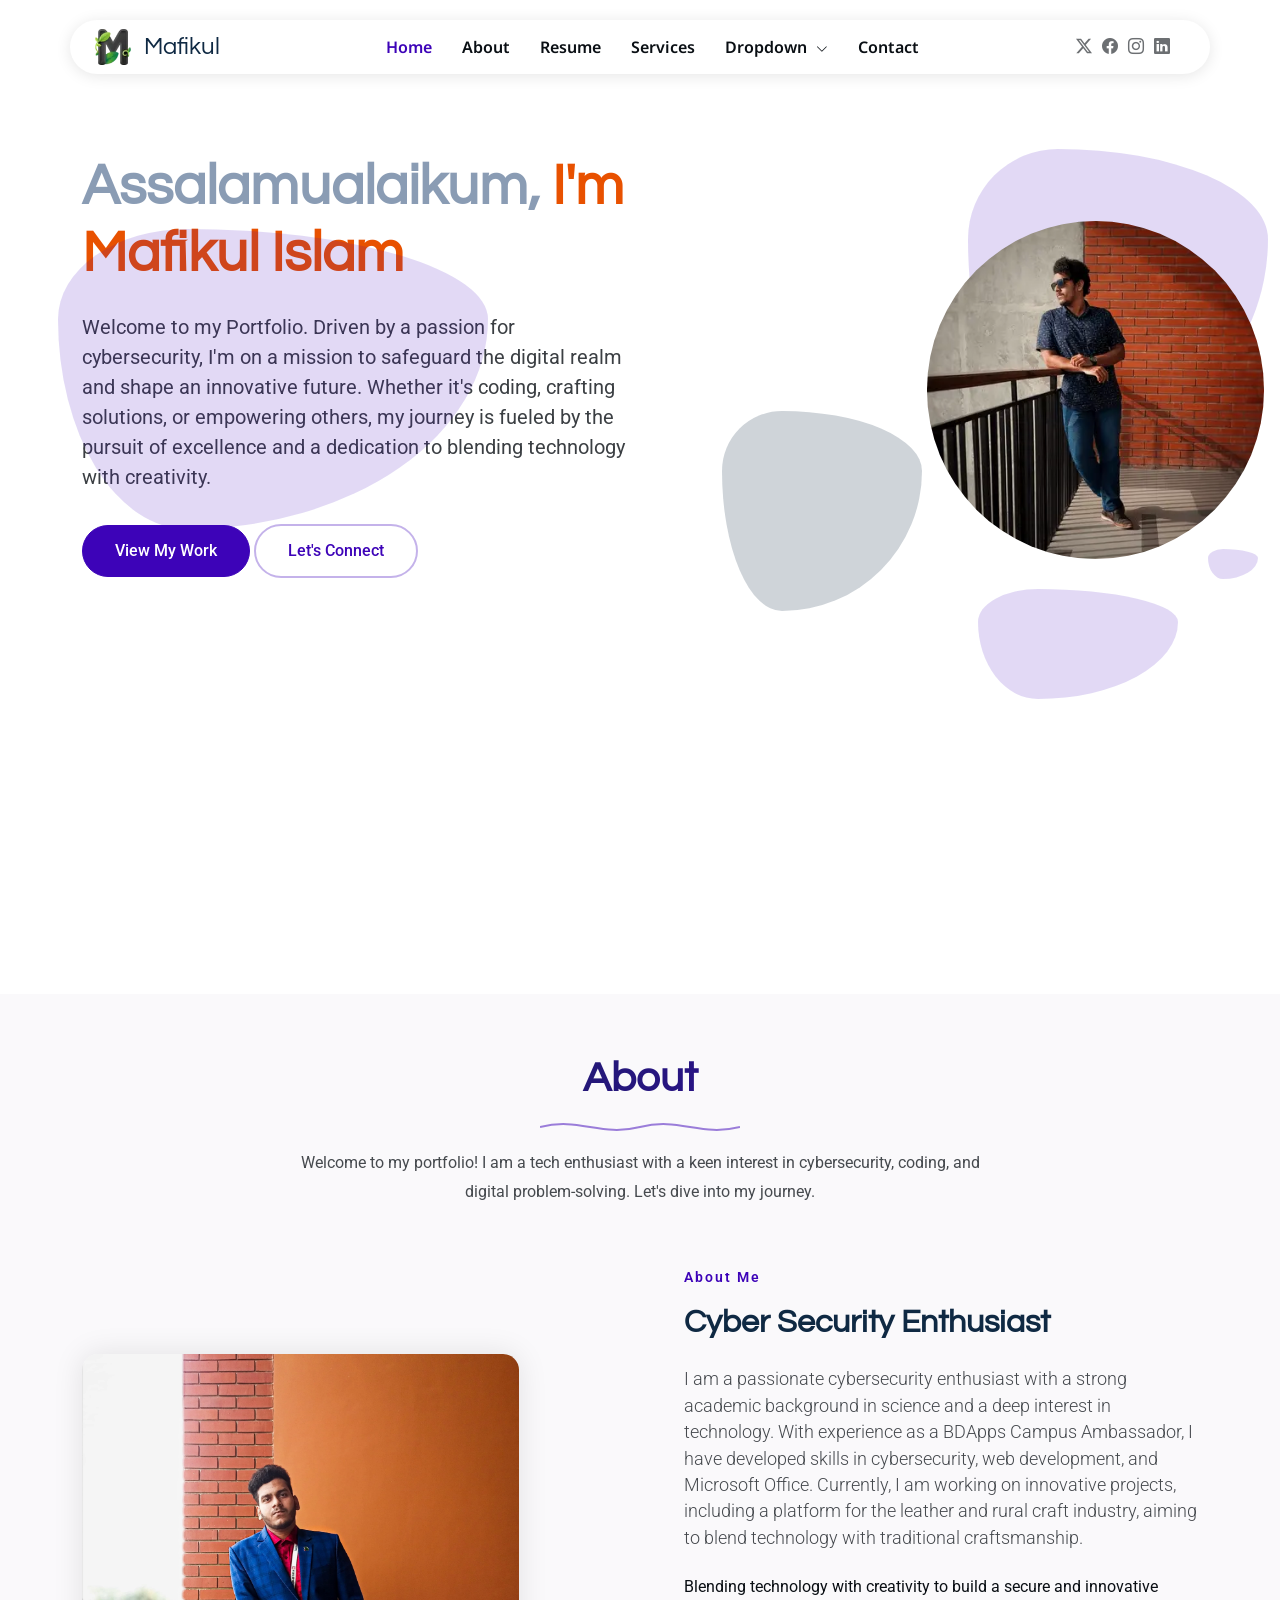
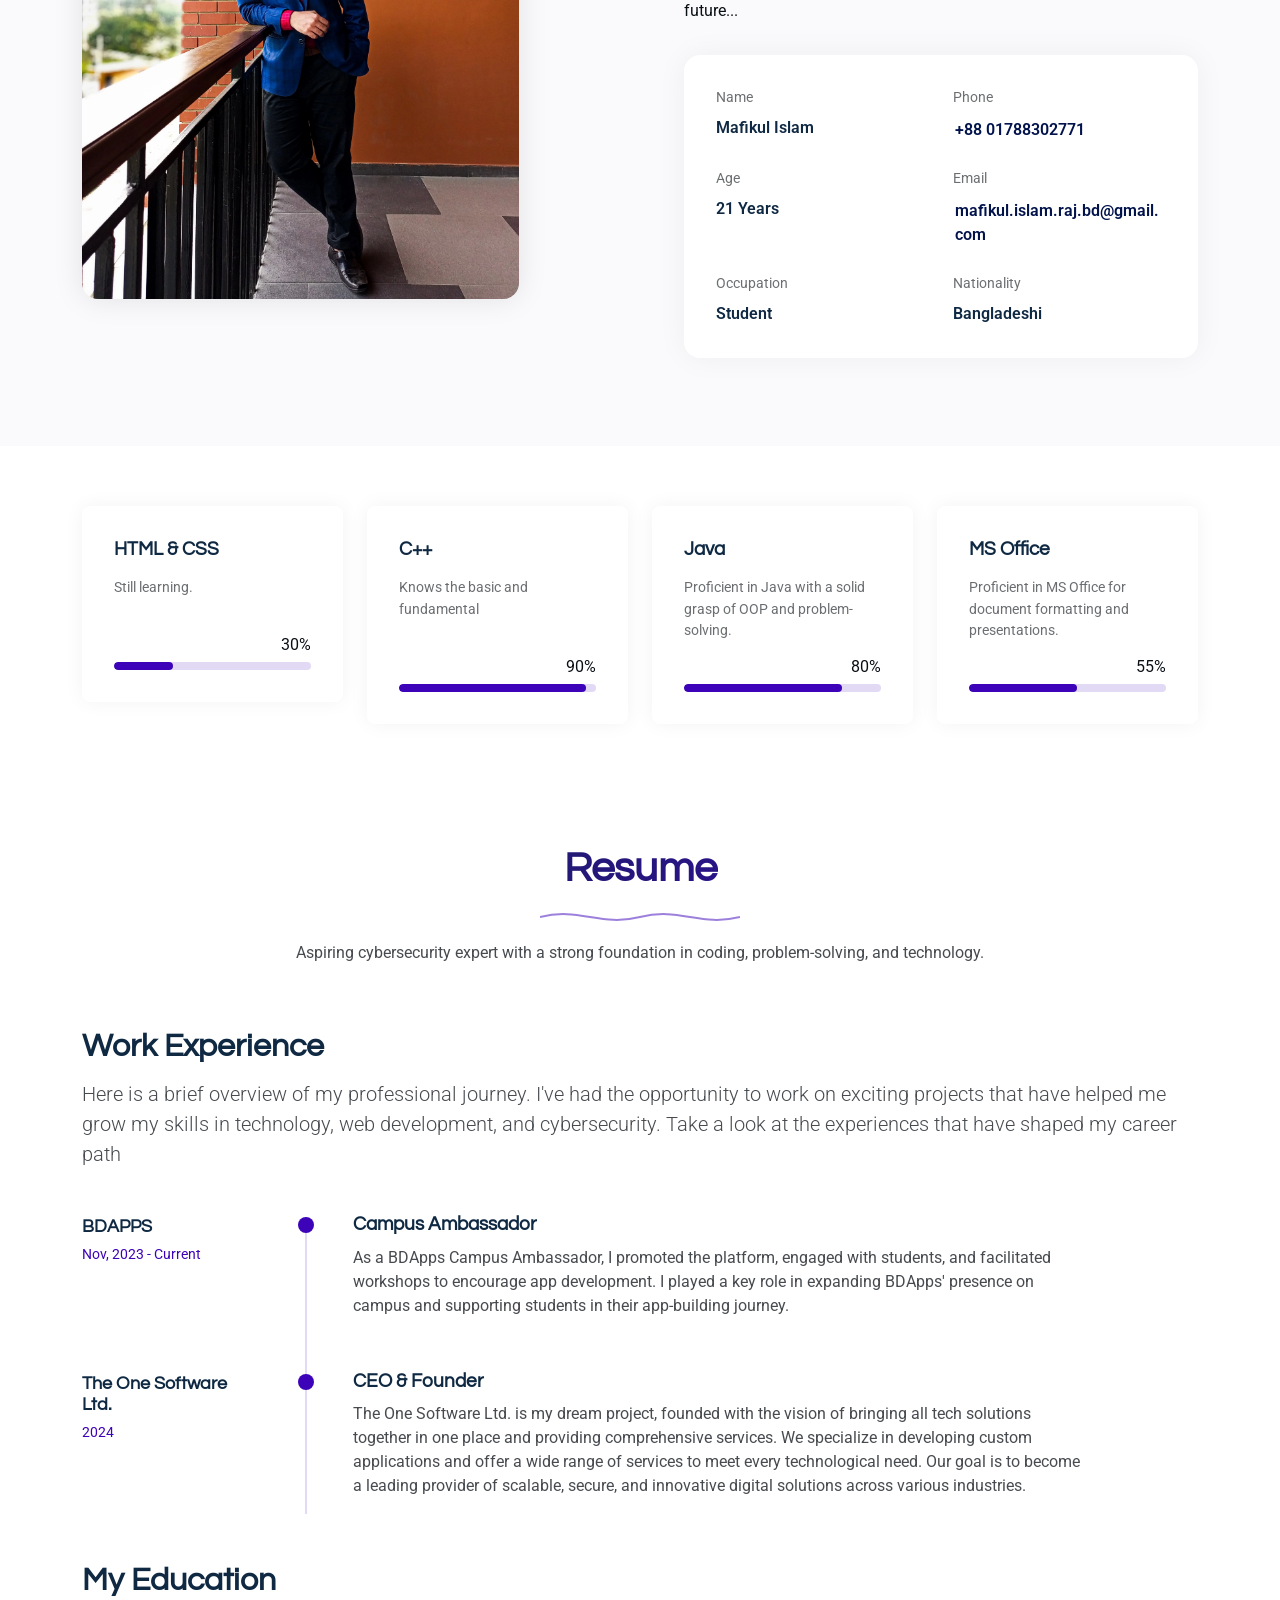
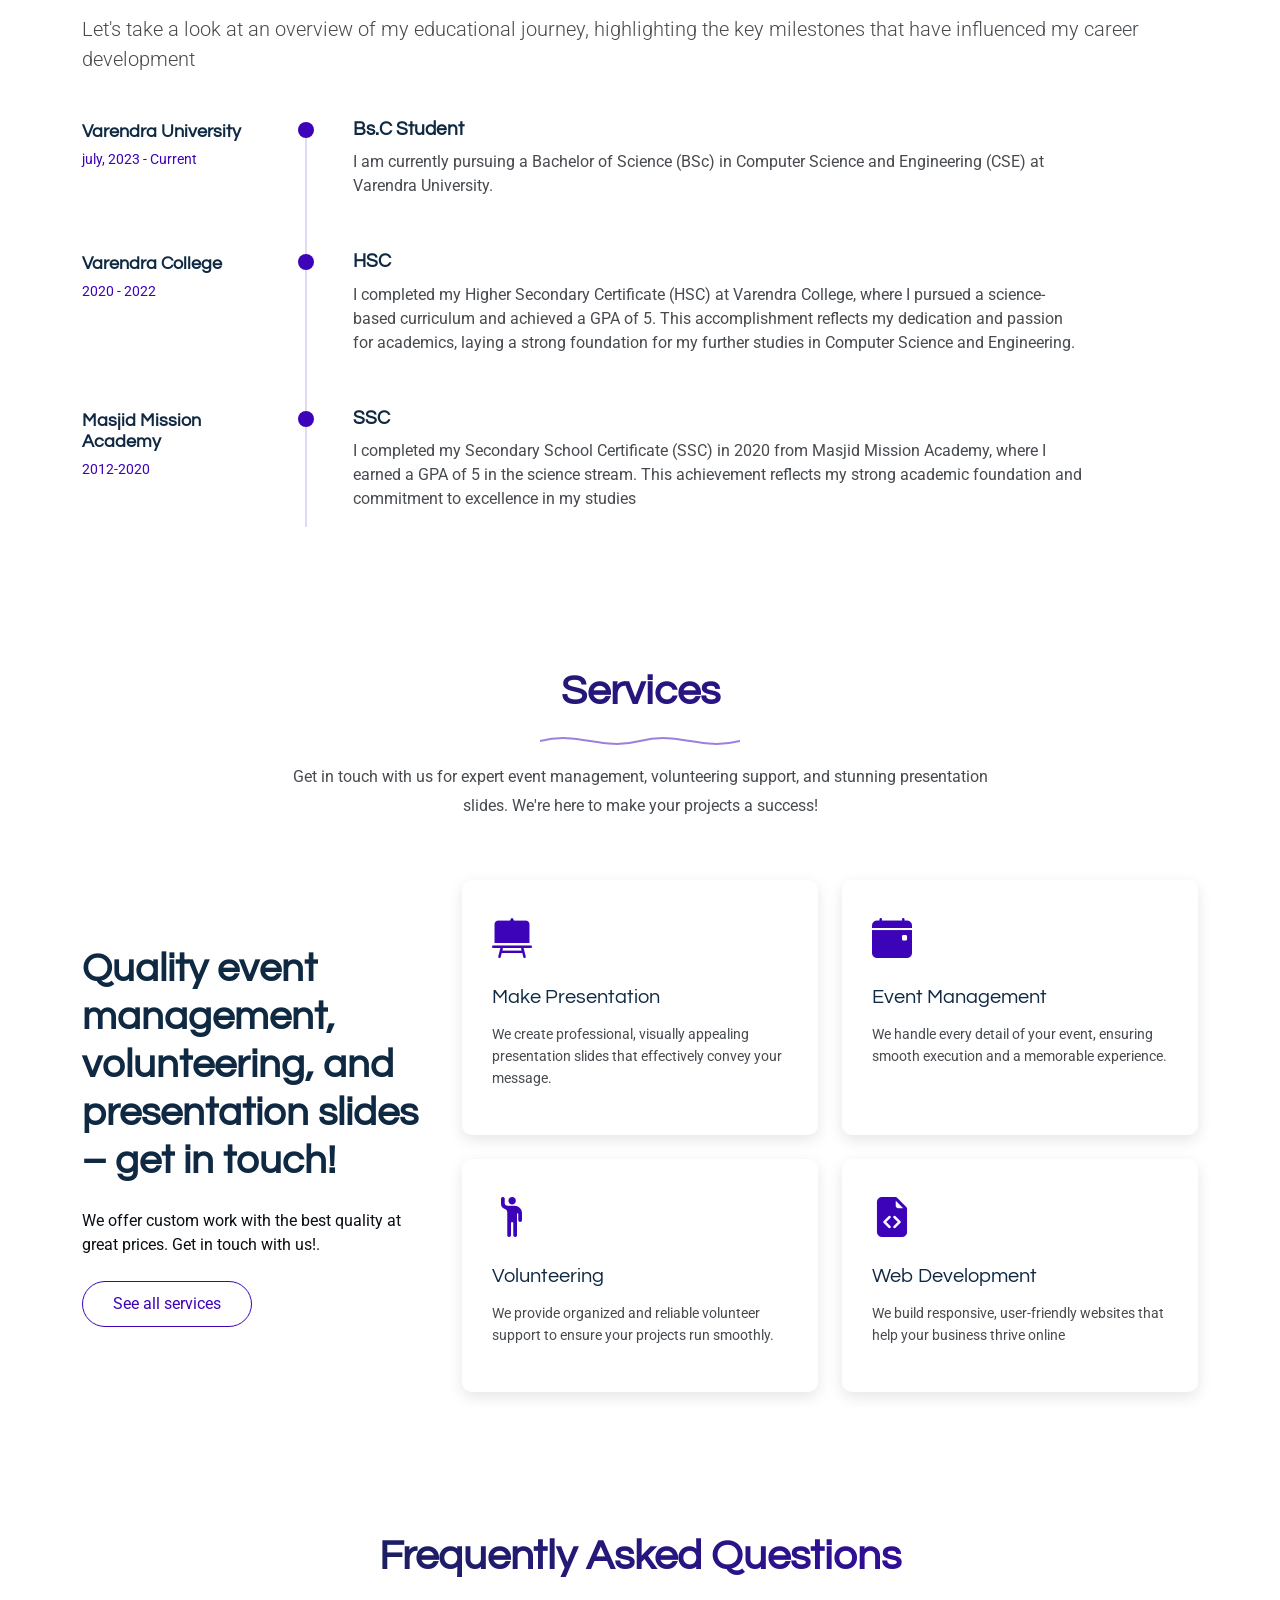
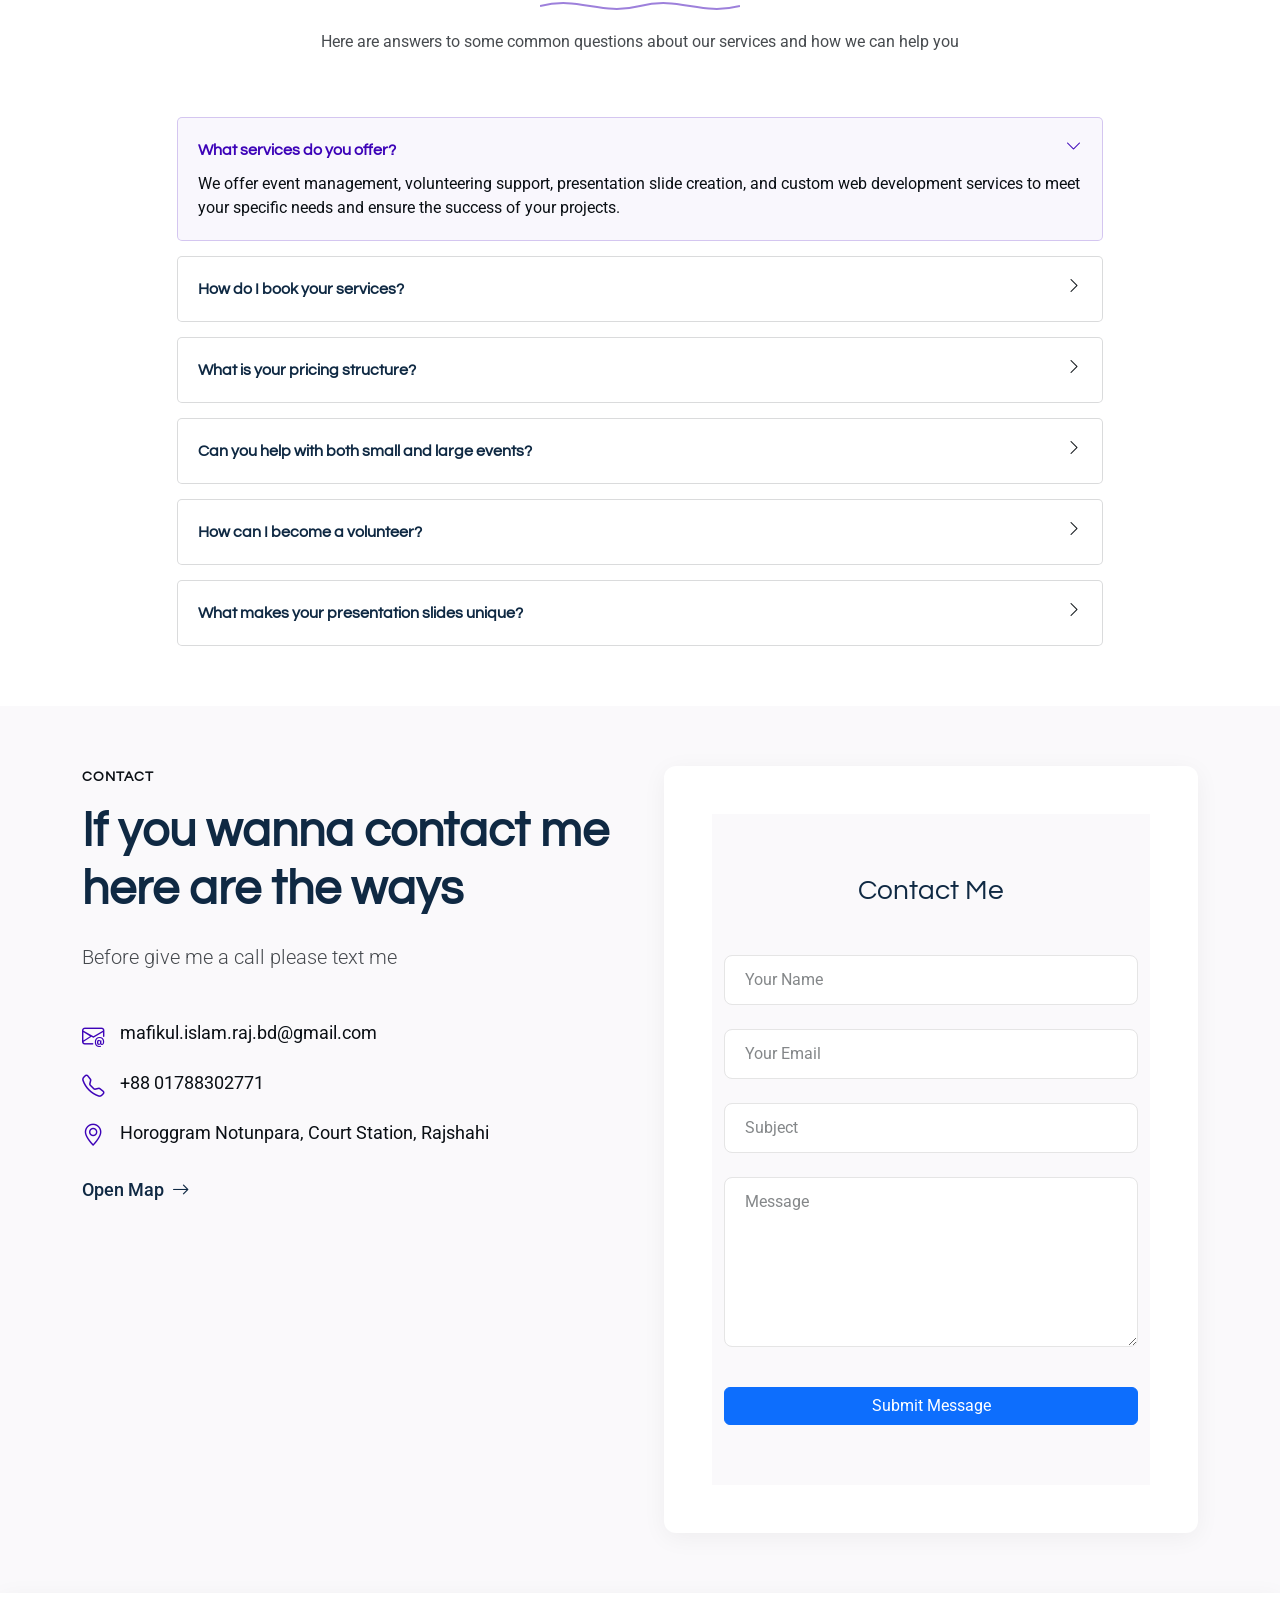
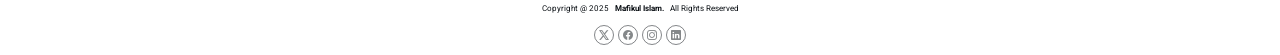
<file: index.html>
<!DOCTYPE html>
<html lang="en">

<head>
  <meta charset="utf-8">
  <meta content="width=device-width, initial-scale=1.0" name="viewport">

  <!-- Primary Title & Description -->
  <title>Mafikul's World</title>
  <meta name="description" content="Hi, I'm Mafikul, CEO of The One Software Ltd. Explore my personal portfolio, blog, and cybersecurity projects.">
  <meta name="keywords" content="Mafikul Islam, Mafikul's World, personal portfolio, web developer, cybersecurity, The One Software Ltd">

  <!-- Google & Bing Verification -->
  <meta name="google-site-verification" content="3U8N1MXFNgqrulzPQEK6UsQReWyRYVu46_eV98pLMfM">
  <meta name="msvalidate.01" content="50E63DE5BB532C2B93D84AC1C5FBDF3A">

  <!-- Favicon -->
  <link rel="icon" type="image/webp" href="assets/img/tlogo.webp">
  <link href="assets/img/apple-touch-icon.png" rel="apple-touch-icon">

  <!-- Fonts -->
  <link href="https://fonts.googleapis.com" rel="preconnect">
  <link href="https://fonts.gstatic.com" rel="preconnect" crossorigin>
  <link href="https://fonts.googleapis.com/css2?family=Roboto:wght@100;300;400;500;700;900&family=Noto+Sans:wght@100;200;300;400;500;600;700;800;900&family=Questrial:wght@400&display=swap" rel="stylesheet" media="print" onload="this.media='all'">
  <noscript>
    <link href="https://fonts.googleapis.com/css2?family=Roboto:wght@100;300;400;500;700;900&family=Noto+Sans:wght@100;200;300;400;500;600;700;800;900&family=Questrial:wght@400&display=swap" rel="stylesheet">
  </noscript>

  <!-- Vendor CSS Files (Minified for speed) --> 
  <link href="assets/vendor/bootstrap/css/bootstrap.min.css" rel="stylesheet"> <link href="assets/vendor/bootstrap-icons/bootstrap-icons.css" rel="stylesheet"> 
  <link href="assets/vendor/aos/aos.css" rel="stylesheet"> 
  <link href="assets/vendor/glightbox/css/glightbox.min.css" rel="stylesheet"> 
  <link href="assets/vendor/swiper/swiper-bundle.min.css" rel="stylesheet">
  <!-- Main CSS File -->
  <link href="assets/css/main.css" rel="stylesheet">

  <!-- Open Graph / Facebook Meta Tags -->
  <meta property="og:url" content="https://mafikul.netlify.app/">
  <meta property="og:type" content="website">
  <meta property="og:title" content="Mafikul's World">
  <meta property="og:description" content="Explore my personal portfolio, blog, and cybersecurity projects.">
  <meta property="og:image" content="https://opengraph.b-cdn.net/production/images/95b64b55-c00a-4bd4-b2d7-658ea05284d6.jpg">

  <!-- Twitter Meta Tags -->
  <meta name="twitter:card" content="summary_large_image">
  <meta property="twitter:domain" content="mafikul.netlify.app">
  <meta property="twitter:url" content="https://mafikul.netlify.app/">
  <meta name="twitter:title" content="Mafikul's World">
  <meta name="twitter:description" content="Explore my personal portfolio, blog, and cybersecurity projects.">
  <meta name="twitter:image" content="https://opengraph.b-cdn.net/production/images/95b64b55-c00a-4bd4-b2d7-658ea05284d6.jpg">

  <!-- Optional: Inline critical CSS here for faster LCP (advanced) -->

</head>

<body class="index-page">

  <header id="header" class="header d-flex align-items-center sticky-top">
    <div class="header-container container-fluid container-xl position-relative d-flex align-items-center justify-content-between">

      <a href="index.html" class="logo d-flex align-items-center me-auto me-xl-0">
       
       <img src="assets/img/tlogo.webp" alt="">
        <h1 class="sitename">Mafikul</h1>
      </a>

      <nav id="navmenu" class="navmenu">
        <ul>
          <li><a href="#hero">Home</a></li>
          <li><a href="#about">About</a></li>
          <li><a href="#resume">Resume</a></li>
          <li><a href="#services">Services</a></li>
          <li class="dropdown"><a href="#"><span>Dropdown</span> <i class="bi bi-chevron-down toggle-dropdown"></i></a>
            <ul>
              <li><a href="#">Dropdown 1</a></li>
              <li class="dropdown"><a href="#"><span>Deep Dropdown</span> <i class="bi bi-chevron-down toggle-dropdown"></i></a>
                <ul>
                  <li><a href="#">Deep Dropdown 1</a></li>
                  <li><a href="#">Deep Dropdown 2</a></li>
                  <li><a href="#">Deep Dropdown 3</a></li>
                  <li><a href="#">Deep Dropdown 4</a></li>
                  <li><a href="#">Deep Dropdown 5</a></li>
                </ul>
              </li>
              <li><a href="#">Dropdown 2</a></li>
              <li><a href="#">Dropdown 3</a></li>
              <li><a href="#">Dropdown 4</a></li>
            </ul>
          </li>
          <li><a href="#contact">Contact</a></li>
        </ul>
        <i class="mobile-nav-toggle d-xl-none bi bi-list"></i>
      </nav>

      <div class="header-social-links">
        <a href="https://twitter.com/mafikul01" class="twitter" target="_blank" rel="noopener noreferrer"><i class="bi bi-twitter-x"></i></a>
        <a href="https://www.facebook.com/Mafikul01" class="facebook" target="_blank" rel="noopener noreferrer"><i class="bi bi-facebook"></i></a>
        <a href="https://instagram.com/mafikul01" class="instagram" target="_blank" rel="noopener noreferrer"><i class="bi bi-instagram"></i></a>
        <a href="https://linkedin.com/in/mafikul01" class="linkedin" target="_blank" rel="noopener noreferrer"><i class="bi bi-linkedin"></i></a>
      </div>

    </div>
  </header>

  <main class="main">

    <!-- Hero Section -->
    <section id="hero" class="hero section" style="height: 100vh;">
      <div class="container" data-aos="fade-up" data-aos-delay="100">
        <div class="row align-items-center content">
          <!-- Text content column -->
          <div class="col-lg-6" data-aos="fade-up" data-aos-delay="200">
            <h2 style="color: rgba(126, 146, 172, 0.907);">Assalamualaikum, <span style="color: rgb(232, 81, 0);">I'm  Mafikul Islam</span></h2>
            <p class="lead" style="font-weight: 400;">Welcome to my Portfolio. Driven by a passion for cybersecurity, I'm on a mission to safeguard the digital realm and shape an innovative future. Whether it's coding, crafting solutions, or empowering others, my journey is fueled by the pursuit of excellence and a dedication to blending technology with creativity.</p>
            
            <!-- Buttons - hidden on mobile (will be shown below image) -->
            <div class="cta-buttons d-none d-lg-block" data-aos="fade-up" data-aos-delay="300">
              <a href="service-details.html" class="btn btn-primary">View My Work</a>
              <a href="#contact" class="btn btn-outline">Let's Connect</a>
            </div>
            
            <div class="hero-stats" data-aos="fade-up" data-aos-delay="400"></div>
          </div>
          
          <!-- Image column -->
          <div class="col-lg-6 ">
            <div class="hero-image">
              <img src="assets/img/main.webp" alt="Portfolio Hero Image" loading="lazy" 
                   class="img-fluid rounded-circle hero-img-main"  data-aos="zoom-out" data-aos-delay="300">
              <div class="shape-1"></div>
              <div class="shape-2"></div>
              <div class="shape-3"></div>
              <div class="shape-4"></div>
              <div class="shape-5"></div>
            </div>
            
            <!-- Buttons - only visible on mobile (below image) -->
            <div class="cta-buttons d-block d-lg-none mt-4" data-aos="fade-up" data-aos-delay="300">
              <a href="service-details.html" class="btn btn-primary">View My Work</a>
              <a href="#contact" class="btn btn-outline">Let's Connect</a>
            </div>
          </div>
        </div>
      </div>
    </section>

    <!-- About Section -->
    <section id="about" class="about section light-background">

      <!-- Section Title -->
      <div class="container section-title" data-aos="fade-up">
        <h2>About</h2>
        <div class="title-shape">
          <svg viewBox="0 0 200 20" xmlns="http://www.w3.org/2000/svg">
            <path d="M 0,10 C 40,0 60,20 100,10 C 140,0 160,20 200,10" fill="none" stroke="currentColor" stroke-width="2"></path>
          </svg>
        </div>
        <p>Welcome to my portfolio! I am a tech enthusiast with a keen interest in cybersecurity, coding, and digital problem-solving. Let's dive into my journey.</p>
      </div><!-- End Section Title -->

      <div class="container" data-aos="fade-up" data-aos-delay="100">

        <div class="row align-items-center">
          <div class="col-lg-6 position-relative" data-aos="fade-right" data-aos-delay="200">
            <div class="about-image">
              <img src="assets/img/profile.webp" alt="Profile Image" loading="lazy" class="img-fluid rounded-4" style="max-width: 80%; margin: 0 auto;">
            </div>
          </div>

          <div class="col-lg-6" data-aos="fade-left" data-aos-delay="300">
            <div class="about-content">
              <span class="subtitle">About Me</span>

              <h2>Cyber Security Enthusiast</h2>

              <p class="lead mb-4">I am a passionate cybersecurity enthusiast with a strong academic background in science and a deep interest in technology. With experience as a BDApps Campus Ambassador, I have developed skills in cybersecurity, web development, and Microsoft Office. Currently, I am working on innovative projects, including a platform for the leather and rural craft industry, aiming to blend technology with traditional craftsmanship.</p>

              <p class="mb-4">Blending technology with creativity to build a secure and innovative future...</p>

              <div class="personal-info">
                <div class="row g-4">
                  <div class="col-6">
                    <div class="info-item">
                      <span class="label">Name</span>
                      <span class="value">Mafikul Islam</span>
                    </div>
                  </div>

                  <div class="col-6">
                    <div class="info-item">
                      <span class="label">Phone</span>
                      <a href="https://wa.me/+8801788302771"target="_blank" class="value contact-link"title="Click here to Whatsapp me" >+88 01788302771</a>
                    </div>
                  </div>

                  <div class="col-6">
                    <div class="info-item">
                      <span class="label">Age</span>
                      <span class="value">21 Years</span>
                    </div>
                  </div>

                  <div class="col-6">
                    <div class="info-item">
                      <span class="label">Email</span>
                      <a href="https://mail.google.com/mail/?view=cm&fs=1&to=mafikul.islam.raj.bd@gmail.com" 
                         target="_blank" 
                         class="value email-link"
                         title="Click here to mail me directly">
                        mafikul.islam.raj.bd@gmail.com
                      </a>
                    </div>
                  </div>

                  <div class="col-6">
                    <div class="info-item">
                      <span class="label">Occupation</span>
                      <span class="value">Student</span>
                    </div>
                  </div>

                  <div class="col-6">
                    <div class="info-item">
                      <span class="label">Nationality</span>
                      <span class="value">Bangladeshi</span>
                    </div>
                  </div>
                </div>
              </div>

              <div class="signature mt-4">
                <div class="signature-image">
                  <!-- <img src="assets/img/signature.webp" alt="" class="img-fluid"> -->
                </div>
                <div class="signature-info">
                  <h4></h4>
                  <p></p>
                </div>
              </div>
            </div>
          </div>
        </div>

      </div>

    </section><!-- /About Section -->

    <!-- Skills Section -->
    <section id="skills" class="skills section">

      <div class="container" data-aos="fade-up" data-aos-delay="100">

        <div class="row g-4 skills-animation">

          <div class="col-md-6 col-lg-3" data-aos="fade-up" data-aos-delay="100">
            <div class="skill-box">
              <h3>HTML & CSS</h3>
              <p>Still learning.<br><br></p>
              <span class="text-end d-block">30%</span>
              <div class="progress">
                <div class="progress-bar" role="progressbar" aria-valuenow="30" aria-valuemin="0" aria-valuemax="100"></div>
              </div>
            </div>
          </div>

          <div class="col-md-6 col-lg-3" data-aos="fade-up" data-aos-delay="200">
            <div class="skill-box">
              <h3>C++</h3>
              <p>Knows the basic and fundamental<br><br></p>
              <span class="text-end d-block">90%</span>
              <div class="progress">
                <div class="progress-bar" role="progressbar" aria-valuenow="95" aria-valuemin="0" aria-valuemax="100"></div>
              </div>
            </div>
          </div>

          <div class="col-md-6 col-lg-3" data-aos="fade-up" data-aos-delay="300">
            <div class="skill-box">
              <h3>Java</h3>
              <p>Proficient in Java with a solid grasp of OOP and problem-solving.</p>
              <span class="text-end d-block">80%</span>
              <div class="progress">
                <div class="progress-bar" role="progressbar" aria-valuenow="80" aria-valuemin="0" aria-valuemax="100"></div>
              </div>
            </div>
          </div>

          <div class="col-md-6 col-lg-3" data-aos="fade-up" data-aos-delay="400">
            <div class="skill-box">
              <h3>MS Office</h3>
              <p>Proficient in MS Office for document formatting and presentations.</p>
              <span class="text-end d-block">55%</span>
              <div class="progress">
                <div class="progress-bar" role="progressbar" aria-valuenow="55" aria-valuemin="0" aria-valuemax="100">
                </div>
              </div>
            </div>
          </div>

        </div>

      </div>

    </section><!-- /Skills Section -->

    <!-- Resume Section -->
    <section id="resume" class="resume section">

      <!-- Section Title -->
      <div class="container section-title" data-aos="fade-up">
        <h2>Resume</h2>
        <div class="title-shape">
          <svg viewBox="0 0 200 20" xmlns="http://www.w3.org/2000/svg">
            <path d="M 0,10 C 40,0 60,20 100,10 C 140,0 160,20 200,10" fill="none" stroke="currentColor" stroke-width="2"></path>
          </svg>
        </div>
        <p>Aspiring cybersecurity expert with a strong foundation in coding, problem-solving, and technology.</p>
      </div><!-- End Section Title -->

      <div class="container" data-aos="fade-up" data-aos-delay="100">

        <div class="row">
          <div class="col-12">
            <div class="resume-wrapper">
              <div class="resume-block" data-aos="fade-up">
                <h2>Work Experience</h2>
                <p class="lead">Here is a brief overview of my professional journey. I've had the opportunity to work on exciting projects that have helped me grow my skills in technology, web development, and cybersecurity. Take a look at the experiences that have shaped my career path</p>

                <div class="timeline">
                  <div class="timeline-item" data-aos="fade-up" data-aos-delay="200">
                    <div class="timeline-left">
                      <h4 class="company">BDAPPS</h4>
                      <span class="period">Nov, 2023 - Current</span>
                    </div>
                    <div class="timeline-dot"></div>
                    <div class="timeline-right">
                      <h3 class="position">Campus Ambassador</h3>
                      <p class="description">As a BDApps Campus Ambassador, I promoted the platform, engaged with students, and facilitated workshops to encourage app development. I played a key role in expanding BDApps' presence on campus and supporting students in their app-building journey.</p>
                    </div>
                  </div>

                  <div class="timeline-item" data-aos="fade-up" data-aos-delay="400">
                    <div class="timeline-left">
                      <h4 class="company">The One Software Ltd.</h4>
                      <span class="period">2024</span>
                    </div>
                    <div class="timeline-dot"></div>
                    <div class="timeline-right">
                      <h3 class="position">CEO & Founder</h3>
                      <p class="description">The One Software Ltd. is my dream project, founded with the vision of bringing all tech solutions together in one place and providing comprehensive services. We specialize in developing custom applications and offer a wide range of services to meet every technological need. Our goal is to become a leading provider of scalable, secure, and innovative digital solutions across various industries.</p>
                    </div>
                  </div>
                </div>
              </div>

              <div class="resume-block" data-aos="fade-up" data-aos-delay="100">
                <h2>My Education</h2>
                <p class="lead">Let's take a look at an overview of my educational journey, highlighting the key milestones that have influenced my career development</p>

                <div class="timeline">
                  <div class="timeline-item" data-aos="fade-up" data-aos-delay="200">
                    <div class="timeline-left">
                      <h4 class="company">Varendra University</h4>
                      <span class="period">july, 2023 - Current</span>
                    </div>
                    <div class="timeline-dot"></div>
                    <div class="timeline-right">
                      <h3 class="position">Bs.C Student</h3>
                      <p class="description">I am currently pursuing a Bachelor of Science (BSc) in Computer Science and Engineering (CSE) at Varendra University.</p>
                    </div>
                  </div>

                  <div class="timeline-item" data-aos="fade-up" data-aos-delay="300">
                    <div class="timeline-left">
                      <h4 class="company">Varendra College</h4>
                      <span class="period">2020 - 2022</span>
                    </div>
                    <div class="timeline-dot"></div>
                    <div class="timeline-right">
                      <h3 class="position">HSC</h3>
                      <p class="description">I completed my Higher Secondary Certificate (HSC) at Varendra College, where I pursued a science-based curriculum and achieved a GPA of 5. This accomplishment reflects my dedication and passion for academics, laying a strong foundation for my further studies in Computer Science and Engineering.</p>
                    </div>
                  </div>

                  <div class="timeline-item" data-aos="fade-up" data-aos-delay="400">
                    <div class="timeline-left">
                      <h4 class="company">Masjid Mission Academy</h4>
                      <span class="period">2012-2020</span>
                    </div>
                    <div class="timeline-dot"></div>
                    <div class="timeline-right">
                      <h3 class="position">SSC</h3>
                      <p class="description">I completed my Secondary School Certificate (SSC) in 2020 from Masjid Mission Academy, where I earned a GPA of 5 in the science stream. This achievement reflects my strong academic foundation and commitment to excellence in my studies</p>
                    </div>
                  </div>
                </div>
              </div>
            </div>
          </div>
        </div>

      </div>

    </section><!-- /Resume Section -->

    <!-- Services Section -->
    <section id="services" class="services section">

      <!-- Section Title -->
      <div class="container section-title" data-aos="fade-up">
        <h2>Services</h2>
        <div class="title-shape">
          <svg viewBox="0 0 200 20" xmlns="http://www.w3.org/2000/svg">
            <path d="M 0,10 C 40,0 60,20 100,10 C 140,0 160,20 200,10" fill="none" stroke="currentColor" stroke-width="2"></path>
          </svg>
        </div>
        <p>Get in touch with us for expert event management, volunteering support, and stunning presentation slides. We're here to make your projects a success!</p>
      </div><!-- End Section Title -->

      <div class="container" data-aos="fade-up" data-aos-delay="100">

        <div class="row align-items-center">
          <div class="col-lg-4 mb-5 mb-lg-0">
            <h2 class="fw-bold mb-4 servies-title">Quality event management, volunteering, and presentation slides – get in touch!</h2>
            <p class="mb-4">We offer custom work with the best quality at great prices. Get in touch with us!.</p>
            <a href="#" class="btn btn-outline-primary">See all services</a>
          </div>
          <div class="col-lg-8">
            <div class="row g-4">

              <div class="col-md-6" data-aos="fade-up" data-aos-delay="300">
                <div class="service-item">
                  <i class="bi bi-easel2-fill"></i>
                  <h3><a href="service-details.html">Make Presentation</a></h3>
                  <p>We create professional, visually appealing presentation slides that effectively convey your message.</p>
                </div>
              </div><!-- End Service Item -->

              <div class="col-md-6" data-aos="fade-up" data-aos-delay="200">
                <div class="service-item">
                  <i class="bi bi-calendar-event-fill"></i>
                  <h3><a href="service-details.html">Event Management</a></h3>
                  <p>We handle every detail of your event, ensuring smooth execution and a memorable experience.</p>
                </div>
              </div><!-- End Service Item -->

              <div class="col-md-6" data-aos="fade-up" data-aos-delay="400">
                <div class="service-item">
                  <i class="bi bi-person-raised-hand"></i>
                  <h3><a href="service-details.html">Volunteering</a></h3>
                  <p>We provide organized and reliable volunteer support to ensure your projects run smoothly.</p>
                </div>
              </div><!-- End Service Item -->

              <div class="col-md-6" data-aos="fade-up" data-aos-delay="500">
                <div class="service-item">
                  <i class="bi bi-file-earmark-code-fill"></i>
                  <h3><a href="service-details.html">Web Development</a></h3>
                  <p>We build responsive, user-friendly websites that help your business thrive online</p>
                </div>
              </div><!-- End Service Item -->

            </div>
          </div>
        </div>

      </div>

    </section><!-- /Services Section -->

    <!-- Faq Section -->
    <section id="faq" class="faq section">

      <!-- Section Title -->
      <div class="container section-title" data-aos="fade-up">
        <h2>Frequently Asked Questions</h2>
        <div class="title-shape">
          <svg viewBox="0 0 200 20" xmlns="http://www.w3.org/2000/svg">
            <path d="M 0,10 C 40,0 60,20 100,10 C 140,0 160,20 200,10" fill="none" stroke="currentColor" stroke-width="2"></path>
          </svg>
        </div>
        <p>Here are answers to some common questions about our services and how we can help you</p>
      </div><!-- End Section Title -->
      <div class="container">

        <div class="row justify-content-center">
    
            <div class="col-lg-10" data-aos="fade-up" data-aos-delay="100">
    
                <div class="faq-container">
    
                    <div class="faq-item faq-active">
                        <h3>What services do you offer?</h3>
                        <div class="faq-content">
                            <p>We offer event management, volunteering support, presentation slide creation, and custom web development services to meet your specific needs and ensure the success of your projects.</p>
                        </div>
                        <i class="faq-toggle bi bi-chevron-right"></i>
                    </div><!-- End Faq item-->
    
                    <div class="faq-item">
                        <h3>How do I book your services?</h3>
                        <div class="faq-content">
                            <p>You can contact us through our website or social media channels to discuss your requirements. We'll provide you with a customized plan and quote based on your needs.</p>
                        </div>
                        <i class="faq-toggle bi bi-chevron-right"></i>
                    </div><!-- End Faq item-->
    
                    <div class="faq-item">
                        <h3>What is your pricing structure?</h3>
                        <div class="faq-content">
                            <p>Our pricing varies based on the services and complexity of the project. We provide competitive pricing and ensure the best value for the quality of work delivered.</p>
                        </div>
                        <i class="faq-toggle bi bi-chevron-right"></i>
                    </div><!-- End Faq item-->
    
                    <div class="faq-item">
                        <h3>Can you help with both small and large events?</h3>
                        <div class="faq-content">
                            <p>Yes, we cater to both small and large events. Whether you're hosting an intimate gathering or a large-scale event, we will handle every detail to ensure its success.</p>
                        </div>
                        <i class="faq-toggle bi bi-chevron-right"></i>
                    </div><!-- End Faq item-->
    
                    <div class="faq-item">
                        <h3>How can I become a volunteer?</h3>
                        <div class="faq-content">
                            <p>If you're interested in volunteering, you can reach out to us via our contact page. We'll provide you with information about available opportunities and how you can get involved in upcoming projects.</p>
                        </div>
                        <i class="faq-toggle bi bi-chevron-right"></i>
                    </div><!-- End Faq item-->
    
                    <div class="faq-item">
                        <h3>What makes your presentation slides unique?</h3>
                        <div class="faq-content">
                            <p>Our presentation slides are professionally designed to be visually appealing and easy to understand, ensuring your message is delivered effectively to your audience.</p>
                        </div>
                        <i class="faq-toggle bi bi-chevron-right"></i>
                    </div><!-- End Faq item-->
    
                </div>
    
            </div><!-- End Faq Column-->
    
        </div>
    
    </div>
    
    </section><!-- /Faq Section -->
    
    <!-- Contact Section -->
    <section id="contact" class="contact section light-background">

      <div class="container" data-aos="fade-up" data-aos-delay="100">

        <div class="row g-5">
          <div class="col-lg-6">
            <div class="content" data-aos="fade-up" data-aos-delay="200">
              <div class="section-category mb-3">Contact</div>
              <h2 class="display-5 mb-4">If you wanna contact me here are the ways</h2>
              <p class="lead mb-4">Before give me a call please text me</p>

              <div class="contact-info mt-5">
                <div class="info-item d-flex mb-3">
                  <i class="bi bi-envelope-at me-3"></i>
                  <span>mafikul.islam.raj.bd@gmail.com</span>
                </div>

                <div class="info-item d-flex mb-3">
                  <i class="bi bi-telephone me-3"></i>
                  <span>+88 01788302771</span>
                </div>

                <div class="info-item d-flex mb-4">
                  <i class="bi bi-geo-alt me-3"></i>
                  <span>Horoggram Notunpara, Court Station, Rajshahi</span>
                </div>

                <a href="https://www.google.com/maps/place/Mafikul+Islam/@24.3838498,88.5589137,241m/data=!3m2!1e3!4b1!4m6!3m5!1s0x39fbefddd08fa99b:0x2f8e3cb7e6d88414!8m2!3d24.3838486!4d88.5595574!16s%2Fg%2F11r4gytt4r?entry=ttu&g_ep=EgoyMDI1MDIxNy4wIKXMDSoASAFQAw%3D%3D" target="_blank" class="map-link d-inline-flex align-items-center">
                  Open Map
                  <i class="bi bi-arrow-right ms-2"></i>
                </a>
              </div>
            </div>
          </div>
          <div class="col-lg-6">
            <div class="contact-form card" data-aos="fade-up" data-aos-delay="300">
              <div class="card-body p-4 p-lg-5">
                <section id="contact" class="padding-medium">
                  <div class="container">
                    <h3 class="text-center">Contact Me</h3>
                    <form id="contact-form" class="mt-5">
                      <div class="row gy-4">
                        <div class="col-12">
                          <input type="text" name="name" class="form-control" placeholder="Your Name" required>
                        </div>
                        <div class="col-12">
                          <input type="email" class="form-control" name="email" placeholder="Your Email" required>
                        </div>
                        <div class="col-12">
                          <input type="text" class="form-control" name="subject" placeholder="Subject" required>
                        </div>
                        <div class="col-12">
                          <textarea class="form-control" name="message" rows="6" placeholder="Message" required></textarea>
                        </div>
                        <div class="col-12 text-center">
                          <div class="loading" style="display:none;">Sending...</div>
                          <div class="error-message alert alert-danger" style="display:none;"></div>
                          <div class="sent-message alert alert-success" style="display:none;">Your message has been sent. Thank you!</div>
                          <button type="submit" class="btn btn-primary w-100 mt-3">Submit Message</button>
                        </div>
                      </div>
                    </form>
                  </div>
                </section>
              </div>
            </div>
          </div>
          
          <script>
          document.getElementById('contact-form').addEventListener('submit', async function(e) {
            e.preventDefault();
            
            const form = e.target;
            const loading = form.querySelector('.loading');
            const errorMessage = form.querySelector('.error-message');
            const sentMessage = form.querySelector('.sent-message');
            
            // Show loading, hide other messages
            loading.style.display = 'block';
            errorMessage.style.display = 'none';
            sentMessage.style.display = 'none';
            
            try {
              // Collect form data
              const formData = new FormData(form);
              const formObject = Object.fromEntries(formData.entries());
              
              // Send to Google Apps Script
              const response = await fetch('https://script.google.com/macros/s/AKfycbwRtVlS57f27AGyTU1pqJgF8SCoo2MTutsCOWwVpsBO3sNihyli5oZXK7PRIwPuB9f0Xg/exec', {
                method: 'POST',
                // Important: Google Apps Script needs this content type
                headers: {
                  'Content-Type': 'application/x-www-form-urlencoded',
                },
                body: new URLSearchParams(formObject).toString()
              });
          
              // Check if the request was successful
              if (!response.ok) {
                throw new Error(`HTTP error! status: ${response.status}`);
              }
          
              const data = await response.text();
              
              // Google Apps Script often returns text responses
              if (data.includes("success") || data.trim() === "OK") {
                loading.style.display = 'none';
                sentMessage.style.display = 'block';
                form.reset();
              } else {
                throw new Error(data || 'Unknown response from server');
              }
            } catch (error) {
              loading.style.display = 'none';
              errorMessage.textContent = `Error: ${error.message}`;
              errorMessage.style.display = 'block';
              console.error('Submission error:', error);
            }
          });
          </script>


         
      </div>

    </section><!-- /Contact Section -->

  </main>

  <footer id="footer" class="footer">

    <div class="container">
      <div class="copyright text-center">
        <p><span>Copyright @ 2025 </span> <strong class="px-1 sitename">Mafikul Islam.</strong><span></span> <span>All Rights Reserved</span></p>
      </div>
      <div class="social-links d-flex justify-content-center">
        <a href="https://twitter.com/mafikul01" class="twitter" target="_blank" rel="noopener noreferrer"><i class="bi bi-twitter-x"></i></a>
        <a href="https://www.facebook.com/Mafikul01" class="facebook" target="_blank" rel="noopener noreferrer"><i class="bi bi-facebook"></i></a>
        <a href="https://instagram.com/mafikul01" class="instagram" target="_blank" rel="noopener noreferrer"><i class="bi bi-instagram"></i></a>
        <a href="https://linkedin.com/in/mafikul01" class="linkedin" target="_blank" rel="noopener noreferrer"><i class="bi bi-linkedin"></i></a>
      </div>
    </div>

  </footer>

  <!-- Scroll Top -->
  <a href="#" id="scroll-top" class="scroll-top d-flex align-items-center justify-content-center"><i class="bi bi-arrow-up-short"></i></a>

  <!-- Vendor JS Files -->
  <script src="assets/vendor/bootstrap/js/bootstrap.bundle.min.js"></script>
  <script src="assets/vendor/php-email-form/validate.js"></script>
  <script src="assets/vendor/aos/aos.js"></script>
  <script src="assets/vendor/waypoints/noframework.waypoints.js"></script>
  <script src="assets/vendor/glightbox/js/glightbox.min.js"></script>
  <script src="assets/vendor/imagesloaded/imagesloaded.pkgd.min.js"></script>
  <script src="assets/vendor/isotope-layout/isotope.pkgd.min.js"></script>
  <script src="assets/vendor/swiper/swiper-bundle.min.js"></script>

  <!-- Main JS File -->
  <script src="assets/js/main.js"></script>

  

</body>
</html>
</file>
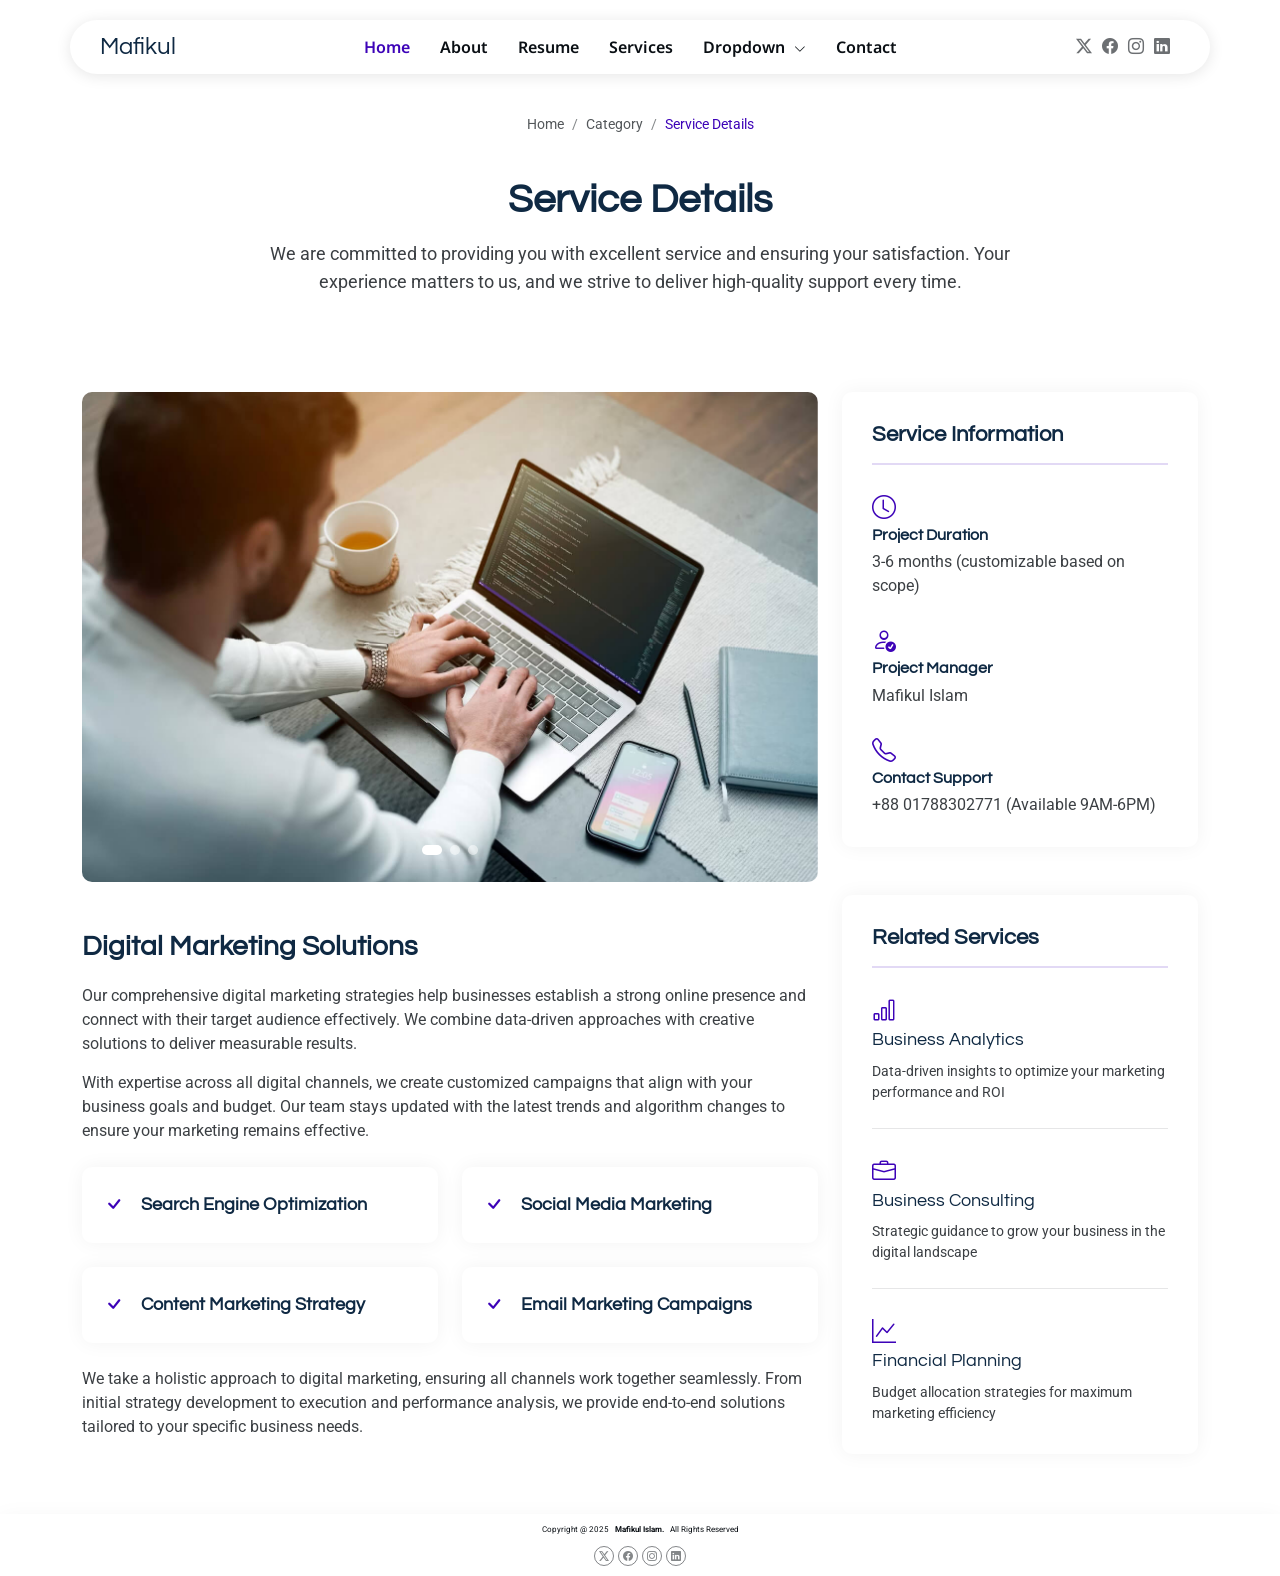
<file: service-details.html>
<!DOCTYPE html>
<html lang="en">

<head>
  <meta charset="utf-8">
  <meta content="width=device-width, initial-scale=1.0" name="viewport">
  <title>Mafikul's World</title>
  <meta name="description" content="Welcome to Mafikul,s personal website.">
  <link rel="icon" type="image/x-icon" href="assets/img/tlogo.ico"> <!-- ICO Icon -->

  <meta name="description" content="">
  <meta name="keywords" content="">

  <!-- Favicons -->
  <link href="assets/img/favicon.png" rel="icon">
  <link href="assets/img/apple-touch-icon.png" rel="apple-touch-icon">

  <!-- Fonts -->
  <link href="https://fonts.googleapis.com" rel="preconnect">
  <link href="https://fonts.gstatic.com" rel="preconnect" crossorigin>
  <link href="https://fonts.googleapis.com/css2?family=Roboto:ital,wght@0,100;0,300;0,400;0,500;0,700;0,900;1,100;1,300;1,400;1,500;1,700;1,900&family=Noto+Sans:ital,wght@0,100;0,200;0,300;0,400;0,500;0,600;0,700;0,800;0,900;1,100;1,200;1,300;1,400;1,500;1,600;1,700;1,800;1,900&family=Questrial:wght@400&display=swap" rel="stylesheet">

  <!-- Vendor CSS Files -->
  <link href="assets/vendor/bootstrap/css/bootstrap.min.css" rel="stylesheet">
  <link href="assets/vendor/bootstrap-icons/bootstrap-icons.css" rel="stylesheet">
  <link href="assets/vendor/aos/aos.css" rel="stylesheet">
  <link href="assets/vendor/glightbox/css/glightbox.min.css" rel="stylesheet">
  <link href="assets/vendor/swiper/swiper-bundle.min.css" rel="stylesheet">

  <!-- Main CSS File -->
  <link href="assets/css/main.css" rel="stylesheet">

<!-- Facebook Meta Tags -->
<meta property="og:url" content="https://mafikul.me">
<meta property="og:type" content="website">
<meta property="og:title" content="Mafikul World">
<meta property="og:description" content="Welcome to Mafikul,s personal website.">
<meta property="og:image" content="https://opengraph.b-cdn.net/production/images/95b64b55-c00a-4bd4-b2d7-658ea05284d6.jpg?token=meLTDnLYCTuba5lkz8mdhRuT6U6UIjOLpLEAH_vIJJw&height=1600&width=1200&expires=33277284729">

<!-- Twitter Meta Tags -->
<meta name="twitter:card" content="summary_large_image">
<meta property="twitter:domain" content="mafikul.me">
<meta property="twitter:url" content="https://mafikul.me">
<meta name="twitter:title" content="Mafikul World">
<meta name="twitter:description" content="Welcome to Mafikul,s personal website.">
<meta name="twitter:image" content="https://opengraph.b-cdn.net/production/images/95b64b55-c00a-4bd4-b2d7-658ea05284d6.jpg?token=meLTDnLYCTuba5lkz8mdhRuT6U6UIjOLpLEAH_vIJJw&height=1600&width=1200&expires=33277284729">


</head>

<body class="service-details-page">

  <header id="header" class="header d-flex align-items-center sticky-top">
    <div class="header-container container-fluid container-xl position-relative d-flex align-items-center justify-content-between">

      <a href="index.html" class="logo d-flex align-items-center me-auto me-xl-0">
        <!-- Uncomment the line below if you also wish to use an image logo -->
        <!-- <img src="assets/img/logo.png" alt=""> -->
        <h1 class="sitename">Mafikul</h1>
      </a>

      <nav id="navmenu" class="navmenu">
        <ul>
          <li><a href="index.html#hero" class="active">Home</a></li>
          <li><a href="index.html#about">About</a></li>
          <li><a href="index.html#resume">Resume</a></li>
          <li><a href="index.html#services">Services</a></li>
          <li class="dropdown"><a href="#"><span>Dropdown</span> <i class="bi bi-chevron-down toggle-dropdown"></i></a>
            <ul>
              <li><a href="#">Dropdown 1</a></li>
              <li class="dropdown"><a href="#"><span>Deep Dropdown</span> <i class="bi bi-chevron-down toggle-dropdown"></i></a>
                <ul>
                  <li><a href="#">Deep Dropdown 1</a></li>
                  <li><a href="#">Deep Dropdown 2</a></li>
                  <li><a href="#">Deep Dropdown 3</a></li>
                  <li><a href="#">Deep Dropdown 4</a></li>
                  <li><a href="#">Deep Dropdown 5</a></li>
                </ul>
              </li>
              <li><a href="#">Dropdown 2</a></li>
              <li><a href="#">Dropdown 3</a></li>
              <li><a href="#">Dropdown 4</a></li>
            </ul>
          </li>
          <li><a href="index.html#contact">Contact</a></li>
        </ul>
        <i class="mobile-nav-toggle d-xl-none bi bi-list"></i>
      </nav>

      <div class="header-social-links">
        <a href="https://twitter.com/mafikul01" class="twitter" target="_blank" rel="noopener noreferrer"><i class="bi bi-twitter-x"></i></a>
        <a href="https://www.facebook.com/Mafikul01" class="facebook" target="_blank" rel="noopener noreferrer"><i class="bi bi-facebook"></i></a>
        <a href="https://instagram.com/mafikul01" class="instagram" target="_blank" rel="noopener noreferrer"><i class="bi bi-instagram"></i></a>
        <a href="https://linkedin.com/in/mafikul01" class="linkedin" target="_blank" rel="noopener noreferrer"><i class="bi bi-linkedin"></i></a>
      </div>

    </div>
  </header>

  <main class="main">

    <!-- Page Title -->
    <div class="page-title">
      <div class="breadcrumbs">
        <nav aria-label="breadcrumb">
          <ol class="breadcrumb">
            <li class="breadcrumb-item"><a href="index.html"bi bi-house"></i> Home</a></li>
            <li class="breadcrumb-item"><a href="#">Category</a></li>
            <li class="breadcrumb-item active current">Service Details</li>
          </ol>
        </nav>
      </div>

      <div class="title-wrapper">
        <h1>Service Details</h1>
        <p>We are committed to providing you with excellent service and ensuring your satisfaction. Your experience matters to us, and we strive to deliver high-quality support every time.</p>
      </div>
    </div><!-- End Page Title -->

    <!-- Service Details Section -->
    <section id="service-details" class="service-details section">

      <div class="container" data-aos="fade-up" data-aos-delay="100">

        <div class="row gy-4">

          <div class="col-lg-8">
            <div class="service-details-slider swiper init-swiper">
              <script type="application/json" class="swiper-config">
                {
                  "loop": true,
                  "speed": 600,
                  "autoplay": {
                    "delay": 5000
                  },
                  "slidesPerView": 1,
                  "pagination": {
                    "el": ".swiper-pagination",
                    "type": "bullets",
                    "clickable": true
                  }
                }
              </script>
              <div class="swiper-wrapper align-items-center">
                <div class="swiper-slide">
                  <img src="assets/img/s3.jpg" alt="" class="img-fluid" loading="lazy">
                </div>
                <div class="swiper-slide">
                  <img src="assets/img/s2.jpg" alt="" class="img-fluid" loading="lazy">
                </div>
                <div class="swiper-slide">
                  <img src="assets/img/s1.jpg" alt="" class="img-fluid" loading="lazy">
                </div>
              </div>
              <div class="swiper-pagination"></div>
            </div>

            <div class="content mt-5">
              <h3>Digital Marketing Solutions</h3>
              <p>
                Our comprehensive digital marketing strategies help businesses establish a strong online presence and connect with their target audience effectively. We combine data-driven approaches with creative solutions to deliver measurable results.
              </p>
              <p>
                With expertise across all digital channels, we create customized campaigns that align with your business goals and budget. Our team stays updated with the latest trends and algorithm changes to ensure your marketing remains effective.
              </p>
            
              <div class="features mt-4">
                <div class="row gy-4">
                  <div class="col-md-6" data-aos="fade-up" data-aos-delay="100">
                    <div class="feature-box d-flex align-items-center">
                      <i class="bi bi-check"></i>
                      <h4>Search Engine Optimization</h4>
                    </div>
                  </div>
                  <div class="col-md-6" data-aos="fade-up" data-aos-delay="200">
                    <div class="feature-box d-flex align-items-center">
                      <i class="bi bi-check"></i>
                      <h4>Social Media Marketing</h4>
                    </div>
                  </div>
                  <div class="col-md-6" data-aos="fade-up" data-aos-delay="300">
                    <div class="feature-box d-flex align-items-center">
                      <i class="bi bi-check"></i>
                      <h4>Content Marketing Strategy</h4>
                    </div>
                  </div>
                  <div class="col-md-6" data-aos="fade-up" data-aos-delay="400">
                    <div class="feature-box d-flex align-items-center">
                      <i class="bi bi-check"></i>
                      <h4>Email Marketing Campaigns</h4>
                    </div>
                  </div>
                </div>
              </div>
            
              <p class="mt-4">
                We take a holistic approach to digital marketing, ensuring all channels work together seamlessly. From initial strategy development to execution and performance analysis, we provide end-to-end solutions tailored to your specific business needs.
              </p>
            </div>
            </div>
            
            <div class="col-lg-4">
              <div class="service-info">
                <h4>Service Information</h4>
                <div class="info-item">
                  <i class="bi bi-clock"></i>
                  <h5>Project Duration</h5>
                  <p>3-6 months (customizable based on scope)</p>
                </div>
                <div class="info-item">
                  <i class="bi bi-person-check"></i>
                  <h5>Project Manager</h5>
                  <p>Mafikul Islam</p>
                </div>
                <div class="info-item">
                  <i class="bi bi-telephone"></i>
                  <h5>Contact Support</h5>
                  <p>+88 01788302771 (Available 9AM-6PM)</p>
                </div>
              </div>
            
              <div class="related-services mt-5">
                <h4>Related Services</h4>
                <div class="service-item">
                  <i class="bi bi-bar-chart"></i>
                  <h5><a href="#">Business Analytics</a></h5>
                  <p>Data-driven insights to optimize your marketing performance and ROI</p>
                </div>
                <div class="service-item">
                  <i class="bi bi-briefcase"></i>
                  <h5><a href="#">Business Consulting</a></h5>
                  <p>Strategic guidance to grow your business in the digital landscape</p>
                </div>
                <div class="service-item">
                  <i class="bi bi-graph-up"></i>
                  <h5><a href="#">Financial Planning</a></h5>
                  <p>Budget allocation strategies for maximum marketing efficiency</p>
                </div>
              </div>
            </div>
            
            </div>
            
            </div>
            
            </section><!-- /Service Details Section -->

            <footer id="footer" class="footer">

              <div class="container">
                <div class="copyright text-center ">
                  <p><span>Copyright @ 2025 </span> <strong class="px-1 sitename">Mafikul Islam.</strong><span></span> <span>All Rights Reserved</span></p>
                </div>
                <div class="social-links d-flex justify-content-center">
                  <a href="https://twitter.com/mafikul01" class="twitter" target="_blank" rel="noopener noreferrer"><i class="bi bi-twitter-x"></i></a>
                  <a href="https://www.facebook.com/Mafikul01" class="facebook" target="_blank" rel="noopener noreferrer"><i class="bi bi-facebook"></i></a>
                  <a href="https://instagram.com/mafikul01" class="instagram" target="_blank" rel="noopener noreferrer"><i class="bi bi-instagram"></i></a>
                  <a href="https://linkedin.com/in/mafikul01" class="linkedin" target="_blank" rel="noopener noreferrer"><i class="bi bi-linkedin"></i></a>
                </div>
              </div>
          
            </footer>
          
            <!-- Scroll Top -->
            <a href="#" id="scroll-top" class="scroll-top d-flex align-items-center justify-content-center"><i class="bi bi-arrow-up-short"></i></a>
          
            <!-- Vendor JS Files -->
            <script src="assets/vendor/bootstrap/js/bootstrap.bundle.min.js"></script>
            <script src="assets/vendor/php-email-form/validate.js"></script>
            <script src="assets/vendor/aos/aos.js"></script>
            <script src="assets/vendor/waypoints/noframework.waypoints.js"></script>
            <script src="assets/vendor/glightbox/js/glightbox.min.js"></script>
            <script src="assets/vendor/imagesloaded/imagesloaded.pkgd.min.js"></script>
            <script src="assets/vendor/isotope-layout/isotope.pkgd.min.js"></script>
            <script src="assets/vendor/swiper/swiper-bundle.min.js"></script>
          
            <!-- Main JS File -->
            <script src="assets/js/main.js"></script>
          
          </body>
          
          </html>
</file>
<file: assets/css/main.css>
/*--------------------------------------------------------------
# Font & Color Variables
# Help: https://bootstrapmade.com/color-system/
--------------------------------------------------------------*/
/* Fonts */
:root {
  --default-font: "Roboto",  system-ui, -apple-system, "Segoe UI", Roboto, "Helvetica Neue", Arial, "Noto Sans", "Liberation Sans", sans-serif, "Apple Color Emoji", "Segoe UI Emoji", "Segoe UI Symbol", "Noto Color Emoji";
  --heading-font: "Questrial",  sans-serif;
  --nav-font: "Noto Sans",  sans-serif;
}

/* Global Colors - The following color variables are used throughout the website. Updating them here will change the color scheme of the entire website */
:root { 
  --background-color: #ffffff; /* Background color for the entire website, including individual sections */
  --default-color: #0a0f14; /* Default color used for the majority of the text content across the entire website */
  --heading-color: #0f2943; /* Color for headings, subheadings and title throughout the website */
  --accent-color: #3d03b8; /* Accent color that represents your brand on the website. It's used for buttons, links, and other elements that need to stand out */
  --surface-color: #ffffff; /* The surface color is used as a background of boxed elements within sections, such as cards, icon boxes, or other elements that require a visual separation from the global background. */
  --contrast-color: #ffffff; /* Contrast color for text, ensuring readability against backgrounds of accent, heading, or default colors. */
}

/* Nav Menu Colors - The following color variables are used specifically for the navigation menu. They are separate from the global colors to allow for more customization options */
:root {
  --nav-color: #0a0f14;  /* The default color of the main navmenu links */
  --nav-hover-color: #3d03b8; /* Applied to main navmenu links when they are hovered over or active */
  --nav-mobile-background-color: #ffffff; /* Used as the background color for mobile navigation menu */
  --nav-dropdown-background-color: #ffffff; /* Used as the background color for dropdown items that appear when hovering over primary navigation items */
  --nav-dropdown-color: #0a0f14; /* Used for navigation links of the dropdown items in the navigation menu. */
  --nav-dropdown-hover-color: #3d03b8; /* Similar to --nav-hover-color, this color is applied to dropdown navigation links when they are hovered over. */
}

/* Color Presets - These classes override global colors when applied to any section or element, providing reuse of the sam color scheme. */

.light-background {
  --background-color: #faf9fb;
  --surface-color: #ffffff;
}

.dark-background {
  --background-color: #060606;
  --default-color: #ffffff;
  --heading-color: #ffffff;
  --surface-color: #252525;
  --contrast-color: #ffffff;
}

/* Smooth scroll */
:root {
  scroll-behavior: smooth;
}

/*--------------------------------------------------------------
# General Styling & Shared Classes
--------------------------------------------------------------*/
body {
  color: var(--default-color);
  background-color: var(--background-color);
  font-family: var(--default-font);
}

a {
  color: var(--accent-color);
  text-decoration: none;
  transition: 0.3s;
}

a:hover {
  color: color-mix(in srgb, var(--accent-color), transparent 25%);
  text-decoration: none;
}

h1,
h2,
h3,
h4,
h5,
h6 {
  color: var(--heading-color);
  font-family: var(--heading-font);
}

/* PHP Email Form Messages
------------------------------*/
/* Contact Form Messages Styling */
.contact-form .loading,
.contact-form .error-message,
.contact-form .sent-message {
  padding: 15px;
  margin: 20px 0;
  border-radius: 5px;
  font-size: 14px;
  text-align: center;
  transition: all 0.3s ease;
}

.contact-form .loading {
  background-color: #f8f9fa;
  color: #505749;
  border: 1px solid #dee2e6;
  display: flex;
  align-items: center; /* This centers items vertically */
  justify-content: center;
  gap: 10px;
  padding: 15px;
}

.contact-form .loading::before {
  content: "";
  display: inline-block;
  width: 20px;
  height: 20px;
  border: 3px solid rgba(0, 0, 0, 0.264);
  border-radius: 50%;
  border-top-color: #0d6efd;
  animation: spin 1s ease-in-out infinite;
  vertical-align: middle; /* This ensures proper inline alignment */
  margin-top: -2px; /* Fine-tune if needed */
  margin-right: 5px;
}

@keyframes spin {
  to { transform: rotate(360deg); }
}

@keyframes spin {
  to { transform: rotate(360deg); }
}

/* Success Message */
.contact-form .sent-message {
  background-color: #c5e6d7;
  color: #025626;
  border: 1px solid #badbcc;
  font-weight: bold;
}

.contact-form .sent-message::before {
  content: "✓";
  display: inline-block;
  margin-right: 8px;
  font-weight: bold;
  color: #05c608;

}

/* Error Message */
.contact-form .error-message {
  background-color: #f8d7da;
  color: #842029;
  border: 1px solid #f5c2c7;
}

.contact-form .error-message::before {
  content: "⚠";
  display: inline-block;
  margin-right: 8px;
}

/* Animation for message appearance */
@keyframes fadeIn {
  from { opacity: 0; transform: translateY(10px); }
  to { opacity: 1; transform: translateY(0); }
}

.contact-form .loading,
.contact-form .error-message,
.contact-form .sent-message {
  animation: fadeIn 0.3s ease-out forwards;
}

/* Responsive adjustments */
@media (max-width: 768px) {
  .contact-form .loading,
  .contact-form .error-message,
  .contact-form .sent-message {
    padding: 12px;
    font-size: 13px;
  }
}



.email-link {
  color: rgb(2, 19, 76)!important;
  text-decoration: none;
  transition: all 0.2s ease-out;
  padding: 2px 2px;
  border-radius: 3px;
}
/* For email links specifically */
.email-link {
  word-break: break-all;
  display: inline-block;
  max-width: 100%;
}

/* For all info items on mobile */
@media (max-width: 767px) {
  .personal-info .info-item {
    padding: 0.5rem;
  }
  .personal-info .value {
    font-size: 0.9rem;
  }
}
.email-link:hover {
  color: #d93323ec !important;
  background-color: #fce8e6; /* Light red background */
  text-decoration:none;
  transform: scale(1.02); /* Slight zoom effect */
}

.contact-link {
  color: rgb(2, 19, 76)!important;
  text-decoration: none;
  transition: all 0.2s ease-out;
  padding: 2px 2px;
  border-radius: 3px;
}

.contact-link:hover {
  color: #2b7a00 !important;
  background-color: #c2faa3c3; 
  text-decoration:none;
  transform: scale(1.02); /* Slight zoom effect */
}
@keyframes php-email-form-loading {
  0% {
    transform: rotate(0deg);
  }

  100% {
    transform: rotate(360deg);
  }
}

/*--------------------------------------------------------------
# Global Header
--------------------------------------------------------------*/
.header {
  color: var(--default-color);
  background-color: var(--background-color);
  padding: 20px 0;
  transition: all .2s;
  z-index: 997;
}

.header .header-container {
  background: var(--surface-color);
  border-radius: 50px;
  padding: 5px 25px;
  box-shadow: 0px 2px 15px rgba(0, 0, 0, 0.1);
}

.header .logo {
  line-height: 1;
}

.header .logo img {
  max-height: 36px;
  margin-right: 8px;
}

.header .logo h1 {
  font-size: 24px;
  margin: 0;
  padding-left: 5px;
  font-weight: 500;
  color: var(--heading-color);
}

.header .header-social-links {
  padding-right: 15px;
}

.header .header-social-links a {
  color: color-mix(in srgb, var(--default-color), transparent 40%);
  padding-left: 6px;
  display: inline-block;
  transition: 0.3s;
  font-size: 16px;
}

.header .header-social-links a:hover {
  color: var(--accent-color);
}

.header .header-social-links a i {
  line-height: 0px;
}

@media (max-width: 1200px) {
  .header {
    padding-top: 10px;
  }

  .header .header-container {
    margin-left: 10px;
    margin-right: 10px;
    padding: 10px 5px 10px 15px;
  }

  .header .logo {
    order: 1;
  }

  .header .header-social-links {
    order: 2;
  }

  .header .navmenu {
    order: 3;
  }
}


.header-social-links a {
  transition: all 0.3s ease;
}

.header-social-links a:hover {
  transform: translateY(-3px);
  opacity: 0.8;
}
/*--------------------------------------------------------------
# Navigation Menu
--------------------------------------------------------------*/
/* Navmenu - Desktop */
@media (min-width: 1200px) {
  .navmenu {
    padding: 0;
  }

  .navmenu ul {
    margin: 0;
    padding: 0;
    display: flex;
    list-style: none;
    align-items: center;
  }

  .navmenu li {
    position: relative;
  }

  .navmenu a,
  .navmenu a:focus {
    color: var(--nav-color);
    padding: 18px 15px;
    font-size: 16px;
    font-family: var(--nav-font);
    font-weight: 400;
    display: flex;
    align-items: center;
    justify-content: space-between;
    white-space: nowrap;
    transition: 0.3s;
  }

  .navmenu a i,
  .navmenu a:focus i {
    font-size: 12px;
    line-height: 0;
    margin-left: 5px;
    transition: 0.3s;
  }

  .navmenu li:last-child a {
    padding-right: 0;
  }

  .navmenu li:hover>a,
  .navmenu .active,
  .navmenu .active:focus {
    color: var(--nav-hover-color);
  }

  .navmenu .dropdown ul {
    margin: 0;
    padding: 10px 0;
    background: var(--nav-dropdown-background-color);
    display: block;
    position: absolute;
    visibility: hidden;
    left: 14px;
    top: 130%;
    opacity: 0;
    transition: 0.3s;
    border-radius: 4px;
    z-index: 99;
    box-shadow: 0px 0px 30px rgba(0, 0, 0, 0.1);
  }

  .navmenu .dropdown ul li {
    min-width: 200px;
  }

  .navmenu .dropdown ul a {
    padding: 10px 20px;
    font-size: 15px;
    text-transform: none;
    color: var(--nav-dropdown-color);
  }

  .navmenu .dropdown ul a i {
    font-size: 12px;
  }

  .navmenu .dropdown ul a:hover,
  .navmenu .dropdown ul .active:hover,
  .navmenu .dropdown ul li:hover>a {
    color: var(--nav-dropdown-hover-color);
  }

  .navmenu .dropdown:hover>ul {
    opacity: 1;
    top: 100%;
    visibility: visible;
  }

  .navmenu .dropdown .dropdown ul {
    top: 0;
    left: -90%;
    visibility: hidden;
  }

  .navmenu .dropdown .dropdown:hover>ul {
    opacity: 1;
    top: 0;
    left: -100%;
    visibility: visible;
  }
}
/*animation
/* General link styles */
.navmenu ul li a {
  position: relative;
  display: inline-block;
  padding: 10px 15px;
  color: var(--nav-color);
  font-weight:600;
  text-decoration: none;
  transition: color 0.3s ease-in-out;
}

/* Change text color on hover */
.navmenu ul li a:hover {
  color: #c14203; /* Hover color */
}

/* Add bottom border animation */
.navmenu ul li a::after {
  content: "";
  position: absolute;
  left: 50%;
  bottom: 0;
  width: 0;
  height: 2px;
  background-color: #e54c00; /* Line color */
  transition: all 0.4s ease-in-out;
  transform: translateX(-50%);
}

/* Expand the bottom border on hover */
.navmenu ul li a:hover::after {
  width: 100%;
}


/*end of animation

/* Navmenu - Mobile */
@media (max-width: 1199px) {
  .mobile-nav-toggle {
    color: var(--nav-color);
    font-size: 28px;
    line-height: 0;
    margin-right: 10px;
    cursor: pointer;
    transition: color 0.3s;
  }

  .navmenu {
    padding: 0;
    z-index: 9997;
  }

  .navmenu ul {
    display: none;
    list-style: none;
    position: absolute;
    inset: 60px 20px 20px 20px;
    padding: 10px 0;
    margin: 0;
    border-radius: 6px;
    background-color: var(--nav-mobile-background-color);
    overflow-y: auto;
    transition: 0.3s;
    z-index: 9998;
    box-shadow: 0px 0px 30px rgba(0, 0, 0, 0.1);
  }

  .navmenu a,
  .navmenu a:focus {
    color: var(--nav-dropdown-color);
    padding: 10px 20px;
    font-family: var(--nav-font);
    font-size: 17px;
    font-weight: 500;
    display: flex;
    align-items: center;
    justify-content: space-between;
    white-space: nowrap;
    transition: 0.3s;
  }

  .navmenu a i,
  .navmenu a:focus i {
    font-size: 12px;
    line-height: 0;
    margin-left: 5px;
    width: 30px;
    height: 30px;
    display: flex;
    align-items: center;
    justify-content: center;
    border-radius: 50%;
    transition: 0.3s;
    background-color: color-mix(in srgb, var(--accent-color), transparent 90%);
  }

  .navmenu a i:hover,
  .navmenu a:focus i:hover {
    background-color: var(--accent-color);
    color: var(--contrast-color);
  }

  .navmenu a:hover,
  .navmenu .active,
  .navmenu .active:focus {
    color: var(--nav-dropdown-hover-color);
  }

  .navmenu .active i,
  .navmenu .active:focus i {
    background-color: var(--accent-color);
    color: var(--contrast-color);
    transform: rotate(180deg);
  }

  .navmenu .dropdown ul {
    position: static;
    display: none;
    z-index: 99;
    padding: 10px 0;
    margin: 10px 20px;
    background-color: var(--nav-dropdown-background-color);
    border: 1px solid color-mix(in srgb, var(--default-color), transparent 90%);
    box-shadow: none;
    transition: all 0.5s ease-in-out;
  }

  .navmenu .dropdown ul ul {
    background-color: rgba(33, 37, 41, 0.1);
  }

  .navmenu .dropdown>.dropdown-active {
    display: block;
    background-color: rgba(33, 37, 41, 0.03);
  }

  .mobile-nav-active {
    overflow: hidden;
  }

  .mobile-nav-active .mobile-nav-toggle {
    color: #fff;
    position: absolute;
    font-size: 32px;
    top: 15px;
    right: 15px;
    margin-right: 0;
    z-index: 9999;
  }

  .mobile-nav-active .navmenu {
    position: fixed;
    overflow: hidden;
    inset: 0;
    background: rgba(33, 37, 41, 0.8);
    transition: 0.3s;
  }

  .mobile-nav-active .navmenu>ul {
    display: block;
  }
}

/*--------------------------------------------------------------
# Global Footer
--------------------------------------------------------------*/
.footer {
  color: var(--default-color);
  background-color: var(--background-color);
  font-size: 8px;
  padding: 10px 0;
  position: relative;
  box-shadow: 0 5px 25px rgba(0, 0, 0, 0.05);
}

.footer .copyright p {
  margin-bottom: 0;
}

.footer .social-links {
  margin-top: 10px;
}

.footer .social-links a {
  display: flex;
  align-items: center;
  justify-content: center;
  width: 20px;
  height: 20px;
  border-radius: 50%;
  border: 1px solid color-mix(in srgb, var(--default-color), transparent 50%);
  font-size: 10px;
  color: color-mix(in srgb, var(--default-color), transparent 50%);
  margin: 0 2px;
  transition: 0.3s;
}

.footer .social-links a:hover {
  color: var(--accent-color);
  border-color: var(--accent-color);
}

.footer .credits {
  margin-top: 5px;
  font-size: 10px;
  text-align: center;
}

/*--------------------------------------------------------------
# Scroll Top Button
--------------------------------------------------------------*/
.scroll-top {
  position: fixed;
  visibility: hidden;
  opacity: 0;
  right: 15px;
  bottom: -15px;
  z-index: 99999;
  background-color: var(--accent-color);
  width: 44px;
  height: 44px;
  border-radius: 50px;
  transition: all 0.4s;
}

.scroll-top i {
  font-size: 24px;
  color: var(--contrast-color);
  line-height: 0;
}

.scroll-top:hover {
  background-color: color-mix(in srgb, var(--accent-color), transparent 20%);
  color: var(--contrast-color);
}

.scroll-top.active {
  visibility: visible;
  opacity: 1;
  bottom: 15px;
}

/*--------------------------------------------------------------
# Disable aos animation delay on mobile devices
--------------------------------------------------------------*/
@media screen and (max-width: 768px) {
  [data-aos-delay] {
    transition-delay: 0 !important;
  }
}

/*--------------------------------------------------------------
# Global Page Titles & Breadcrumbs
--------------------------------------------------------------*/
.page-title {
  text-align: center;
  padding: 20px 0;
}

.page-title .breadcrumbs {
  margin-bottom: 1.5rem;
}

.page-title .breadcrumbs .breadcrumb {
  justify-content: center;
  margin: 0;
  padding: 0;
  background: none;
}

.page-title .breadcrumbs .breadcrumb .breadcrumb-item {
  font-size: 0.9rem;
  color: color-mix(in srgb, var(--default-color), transparent 30%);
}

.page-title .breadcrumbs .breadcrumb .breadcrumb-item.active {
  color: var(--accent-color);
}

.page-title .breadcrumbs .breadcrumb .breadcrumb-item a {
  color: inherit;
  text-decoration: none;
  transition: color 0.3s ease;
}

.page-title .breadcrumbs .breadcrumb .breadcrumb-item a:hover {
  color: var(--accent-color);
}

.page-title .breadcrumbs .breadcrumb .breadcrumb-item a i {
  font-size: 0.9rem;
  margin-right: 0.2rem;
}

.page-title .breadcrumbs .breadcrumb .breadcrumb-item+.breadcrumb-item::before {
  color: color-mix(in srgb, var(--default-color), transparent 50%);
}

.page-title .title-wrapper {
  max-width: 800px;
  margin: 0 auto;
  padding: 1rem 0;
}

.page-title .title-wrapper h1 {
  font-size: 2.5rem;
  margin-bottom: 1rem;
  font-weight: 700;
  color: var(--heading-color);
}

.page-title .title-wrapper p {
  font-size: 1.1rem;
  color: color-mix(in srgb, var(--default-color), transparent 20%);
  margin: 0;
  line-height: 1.6;
}

@media (max-width: 768px) {
  .page-title .title-wrapper h1 {
    font-size: 2rem;
  }

  .page-title .title-wrapper p {
    font-size: 1rem;
  }
}

@media (max-width: 576px) {
  .page-title .title-wrapper h1 {
    font-size: 1.75rem;
  }
}

/*--------------------------------------------------------------
# Global Sections
--------------------------------------------------------------*/
section,
.section {
  color: var(--default-color);
  background-color: var(--background-color);
  padding: 60px 0;
  scroll-margin-top: 90px;
  overflow: clip;
}

@media (max-width: 1199px) {

  section,
  .section {
    scroll-margin-top: 66px;
  }
}

/*--------------------------------------------------------------
# Global Section Titles
--------------------------------------------------------------*/
.section-title {
  text-align: center;
  padding-bottom: 60px;
  position: relative;
}

.section-title h2 {
  font-size: 42px;
  font-weight: 700;
  margin-bottom: 10px;
  background: linear-gradient(120deg, var(--heading-color), var(--accent-color));
  -webkit-background-clip: text;
  -webkit-text-fill-color: transparent;
  background-clip: text;
  position: relative;
}

.section-title .title-shape {
  width: 200px;
  height: 20px;
  margin: 0 auto;
  color: var(--accent-color);
  opacity: 0.5;
}

.section-title .title-shape svg {
  width: 100%;
  height: 100%;
}

.section-title p {
  margin: 15px auto 0;
  font-size: 16px;
  max-width: 700px;
  color: color-mix(in srgb, var(--default-color), transparent 25%);
  line-height: 1.8;
}

@media (max-width: 768px) {
  .section-title h2 {
    font-size: 32px;
  }

  .section-title .subtitle-wrapper .subtitle {
    font-size: 13px;
  }
}
/* Add this to your CSS */
.cta-buttons {
  position: relative;
  z-index: 10; /* Higher than shapes */
}
/*--------------------------------------------------------------
# Hero Section
--------------------------------------------------------------*/
/* Default styles (mobile-first) */
.hero-img-main {
  width: 70%;
  height: auto;
  display: block;
  margin-left: auto; /* Pushes to right */
  margin-right: -20px; /* 10px gap from right */
}

/* Desktop-only adjustment */
@media (min-width: 992px) { /* lg breakpoint */
  .hero-img-main {
    margin-left: auto; /* Pushes image to right */
    margin-right:   -10%; /* Optional: Add right margin for fine-tuning */
    transform: translateX(0); /* Reset any transforms if needed */
  }
  
  /* If you need more precise control: */
  .hero-image {
    position: relative;
    left: 50px; /* Adjust this value as needed */
  }
}


.hero .content h2 {
  font-size: 3.5rem;
  font-weight: 700;
  line-height: 1.2;
  margin-bottom: 1.5rem;
}

@media (max-width: 991px) {
  .hero .content h2 {
    font-size: 2.5rem;
  }
}

.hero .content .lead {
  font-size: 1.25rem;
  margin-bottom: 2rem;
  color: color-mix(in srgb, var(--default-color), transparent 20%);
}

.hero .cta-buttons {
  display: flex;
  gap: 10rem;
  margin-bottom: 3rem;
}

@media (max-width: 576px) {
  .hero .cta-buttons {
    flex-direction: column;
  }
}

.hero .cta-buttons .btn {
  padding: 0.8rem 2rem;
  font-size: 1rem;
  font-weight: 500;
  border-radius: 50px;
  transition: all 0.3s ease;
}

.hero .cta-buttons .btn.btn-primary {
  background-color: var(--accent-color);
  border-color: var(--accent-color);
  color: var(--contrast-color);
}

.hero .cta-buttons .btn.btn-primary:hover {
  background-color: color-mix(in srgb, var(--accent-color), transparent 15%);
  border-color: color-mix(in srgb, var(--accent-color), transparent 15%);
  transform: translateY(-2px);
}

.hero .cta-buttons .btn.btn-outline {
  border: 2px solid color-mix(in srgb, var(--accent-color), transparent 70%);
  color: var(--accent-color);
  background: transparent;
}

.hero .cta-buttons .btn.btn-outline:hover {
  background-color: var(--accent-color);
  color: var(--contrast-color);
  transform: translateY(-2px);
}

.hero .hero-stats {
  display: flex;
  gap: 3rem;
  margin-top: 2rem;
}

@media (max-width: 576px) {
  .hero .hero-stats {
    flex-direction: column;
    gap: 1.5rem;
  }
}
@media (max-width: 991px) {
  .hero .hero-image .shape-3 {
    right: auto;
    left: 10px; /* Adjust as needed */
    margin-top:-320px;
 
  }
}

.hero .hero-stats .stat-item .stat-number {
  display: block;
  font-size: 2.5rem;
  font-weight: 700;
  color: var(--heading-color);
  line-height: 1;
}

.hero .hero-stats .stat-item .stat-label {
  font-size: 0.9rem;
  color: color-mix(in srgb, var(--default-color), transparent 30%);
  margin-top: 0.5rem;
  display: block;
}

.hero .hero-image {
  position: relative;
  padding: 2rem;
}

.hero .hero-image img {
  position: relative;
  z-index: 2;
}

.hero .hero-image .shape-1,
.hero .hero-image .shape-2,
.hero .hero-image .shape-5,
.hero .hero-image .shape-3,
.hero .hero-image .shape-4{
  position: absolute;
  border-radius: 30% 70% 70% 30%/30% 30% 70% 70%;
  z-index: 1;
}

.hero .hero-image .shape-1 {
  width: 300px;
  height: 300px;
  background-color: color-mix(in srgb, var(--accent-color), transparent 85%);
  top: -40px;
  right: -20px;
  animation: morphShape 4s linear infinite;
}

.hero .hero-image .shape-2 {
  width: 200px;
  height: 200px;
  background-color: color-mix(in srgb, var(--heading-color), transparent 80%);
  bottom: -20px;
  left: 20px;
  animation: morphShape 3s linear infinite reverse;
}
.hero .hero-image .shape-3 {
  width: 430px;
  height: 300px;
  background-color: color-mix(in srgb, var(--accent-color), transparent 85%);
  top: 40px;
  right: 760px;
  animation: morphShape 4s linear infinite;
}

.hero .hero-image .shape-4 {
  width: 50px;
  height: 30px;
  background-color: color-mix(in srgb, var(--accent-color), transparent 85%);
  top: 360px;
  right: -10px;
  animation: morphShape 4s linear infinite;
}
.hero .hero-image .shape-5 {
  width: 200px;
  height: 110px;
  background-color: color-mix(in srgb, var(--accent-color), transparent 85%);
  top: 400px;
  right: 70px;
  animation: morphShape 4s linear infinite;
}
@media (max-width: 991px) {
  .hero {
    text-align: center;
    padding: 60px 0;
  }

  .hero .cta-buttons {
    justify-content: center;
  }

  .hero .hero-stats {
    justify-content: center;
  }

  .hero .hero-image {
    margin-top: 3rem;
  }
}

@keyframes morphShape {
  0% {
    border-radius: 30% 70% 70% 30%/30% 30% 70% 70%;
  }

  25% {
    border-radius: 58% 42% 75% 25%/76% 46% 54% 24%;
  }

  50% {
    border-radius: 50% 50% 33% 67%/55% 27% 73% 45%;
  }

  75% {
    border-radius: 33% 67% 58% 42%/63% 68% 32% 37%;
  }

  100% {
    border-radius: 30% 70% 70% 30%/30% 30% 70% 70%;
  }
}

/*--------------------------------------------------------------
# About Section
--------------------------------------------------------------*/
.about .about-image {
  position: relative;
}

.about .about-image img {
  box-shadow: 0 0 30px rgba(0, 0, 0, 0.1);
}

.about .about-content {
  padding-left: 2rem;
}

@media (max-width: 991.98px) {
  .about .about-content {
    padding-left: 0;
    margin-top: 3rem;
  }
}

.about .about-content .subtitle {
  font-size: 0.875rem;
  font-weight: 600;
  letter-spacing: 2px;
  color: var(--accent-color);
  margin-bottom: 1rem;
  display: block;
}

.about .about-content h2 {
  font-size: 2rem;
  font-weight: 700;
  margin-bottom: 1.5rem;
}

.about .about-content .lead {
  font-size: 1.1rem;
  color: color-mix(in srgb, var(--default-color), transparent 25%);
}

.about .personal-info {
  margin-top: 2rem;
  padding: 2rem;
  background-color: var(--surface-color);
  border-radius: 1rem;
  box-shadow: 0 0 30px rgba(0, 0, 0, 0.05);
}

.about .personal-info .info-item {
  display: flex;
  flex-direction: column;
  gap: 0.5rem;
}

.about .personal-info .info-item .label {
  font-size: 0.875rem;
  color: color-mix(in srgb, var(--default-color), transparent 40%);
}

.about .personal-info .info-item .value {
  font-weight: 600;
  color: var(--heading-color);
}

.about .signature {
  display: flex;
  align-items: center;
  gap: 1.5rem;
}

.about .signature .signature-image {
  max-width: 150px;
}

.about .signature .signature-info h4 {
  font-size: 1.25rem;
  margin-bottom: 0.25rem;
}

.about .signature .signature-info p {
  font-size: 0.875rem;
  color: color-mix(in srgb, var(--default-color), transparent 40%);
  margin: 0;
}

/*--------------------------------------------------------------
# Skills Section
--------------------------------------------------------------*/
.skills .skill-box {
  background-color: var(--surface-color);
  padding: 2rem;
  border-radius: 8px;
  box-shadow: 0 0 20px rgba(0, 0, 0, 0.05);
}

.skills .skill-box h3 {
  font-size: 1.2rem;
  margin-bottom: 1rem;
  font-weight: 600;
}

.skills .skill-box p {
  font-size: 0.9rem;
  margin-bottom: 0.8rem;
  opacity: 0.6;
}

.skills .skill-box .progress {
  background-color: color-mix(in srgb, var(--accent-color), transparent 85%);
  border-radius: 50px;
  height: 8px;
  margin-top: 5px;
  overflow: hidden;
}

.skills .skill-box .progress .progress-bar {
  background-color: var(--accent-color);
  height: 100%;
  position: relative;
  border-radius: 50px;
  transition: 0.9s;
  width: 1px;
}

/*--------------------------------------------------------------
# Resume Section
--------------------------------------------------------------*/
.resume .resume-wrapper .resume-block {
  margin-bottom: 3rem;
}

.resume .resume-wrapper .resume-block:last-child {
  margin-bottom: 0;
}

.resume .resume-wrapper .resume-block h2 {
  font-size: 2rem;
  margin-bottom: 0.8rem;
  font-weight: 700;
}

.resume .resume-wrapper .resume-block h2 span {
  color: var(--accent-color);
}

.resume .resume-wrapper .resume-block .lead {
  color: color-mix(in srgb, var(--default-color), transparent 25%);
  margin-bottom: 3rem;
}

.resume .resume-wrapper .timeline {
  position: relative;
}

.resume .resume-wrapper .timeline::before {
  content: "";
  position: absolute;
  left: 20%;
  top: 0;
  height: 100%;
  width: 2px;
  background-color: color-mix(in srgb, var(--accent-color), transparent 85%);
}

.resume .resume-wrapper .timeline .timeline-item {
  display: flex;
  align-items: flex-start;
  margin-bottom: 2.5rem;
  position: relative;
}

.resume .resume-wrapper .timeline .timeline-item:last-child {
  margin-bottom: 0;
}

.resume .resume-wrapper .timeline .timeline-item .timeline-left {
  width: 20%;
  padding-right: 3rem;
}

.resume .resume-wrapper .timeline .timeline-item .timeline-left .company {
  color: var(--heading-color);
  font-weight: 600;
  font-size: 1.1rem;
  margin-bottom: 0.25rem;
}

.resume .resume-wrapper .timeline .timeline-item .timeline-left .period {
  color: var(--accent-color);
  font-size: 0.9rem;
}

.resume .resume-wrapper .timeline .timeline-item .timeline-dot {
  position: absolute;
  left: calc(20% + 1px);
  transform: translateX(-50%);
  width: 1rem;
  height: 1rem;
  background-color: var(--accent-color);
  border-radius: 50%;
}

.resume .resume-wrapper .timeline .timeline-item .timeline-right {
  width: 70%;
  padding-left: 3rem;
  margin-top: -4px;
}

.resume .resume-wrapper .timeline .timeline-item .timeline-right .position {
  color: var(--heading-color);
  font-size: 1.2rem;
  margin-bottom: 0.6rem;
  font-weight: 600;
}

.resume .resume-wrapper .timeline .timeline-item .timeline-right .description {
  color: color-mix(in srgb, var(--default-color), transparent 25%);
}

.resume .resume-wrapper .timeline .timeline-item .timeline-right ul {
  padding-left: 15px;
}

.resume .resume-wrapper .timeline .timeline-item .timeline-right ul li {
  padding-bottom: 12px;
}

@media (max-width: 992px) {
  .resume .resume-wrapper .resume-block h2 {
    font-size: 2rem;
  }

  .resume .resume-wrapper .timeline::before {
    left: 1rem;
  }

  .resume .resume-wrapper .timeline .timeline-item {
    flex-direction: column;
    margin-bottom: 20px;
  }

  .resume .resume-wrapper .timeline .timeline-item .timeline-left {
    width: 100%;
    text-align: left;
    padding-right: 0;
    padding-left: 2.5rem;
    margin-bottom: 1.6rem;
    margin-top: -4px;
  }

  .resume .resume-wrapper .timeline .timeline-item .timeline-dot {
    left: calc(1rem + 1px);
  }

  .resume .resume-wrapper .timeline .timeline-item .timeline-right {
    width: 100%;
    padding-left: 2.5rem;
  }
}

/*--------------------------------------------------------------
# Portfolio Section
--------------------------------------------------------------*/
.portfolio .portfolio-filters-container {
  margin-bottom: 40px;
}

.portfolio .portfolio-filters {
  display: flex;
  justify-content: center;
  gap: 15px;
  flex-wrap: wrap;
  padding: 0;
  margin: 0;
  list-style: none;
}

.portfolio .portfolio-filters li {
  font-size: 15px;
  font-weight: 500;
  padding: 8px 20px;
  cursor: pointer;
  border-radius: 30px;
  background-color: color-mix(in srgb, var(--surface-color), transparent 50%);
  color: var(--default-color);
  transition: all 0.3s ease-in-out;
}

.portfolio .portfolio-filters li:hover {
  background-color: color-mix(in srgb, var(--accent-color), transparent 85%);
  color: var(--accent-color);
  transform: translateY(-2px);
}

.portfolio .portfolio-filters li.filter-active {
  background-color: var(--accent-color);
  color: var(--contrast-color);
}

.portfolio .portfolio-card {
  background-color: var(--surface-color);
  border-radius: 15px;
  overflow: hidden;
  box-shadow: 0 5px 25px rgba(0, 0, 0, 0.05);
  transition: all 0.3s ease-in-out;
}

.portfolio .portfolio-card:hover {
  transform: translateY(-10px);
  box-shadow: 0 8px 35px rgba(0, 0, 0, 0.1);
}

.portfolio .portfolio-card:hover .portfolio-overlay {
  opacity: 1;
  visibility: visible;
}

.portfolio .portfolio-card:hover .portfolio-overlay .portfolio-actions {
  transform: translateY(0);
}

.portfolio .portfolio-card .portfolio-image {
  position: relative;
  overflow: hidden;
  aspect-ratio: 16/10;
}

.portfolio .portfolio-card .portfolio-image img {
  width: 100%;
  height: 100%;
  object-fit: cover;
  transition: transform 0.6s ease-in-out;
}

.portfolio .portfolio-card .portfolio-overlay {
  position: absolute;
  top: 0;
  left: 0;
  width: 100%;
  height: 100%;
  background: linear-gradient(to top, rgba(0, 0, 0, 0.7), transparent);
  opacity: 0;
  visibility: hidden;
  transition: all 0.4s ease-in-out;
  display: flex;
  align-items: flex-end;
  padding: 20px;
}

.portfolio .portfolio-card .portfolio-overlay .portfolio-actions {
  transform: translateY(20px);
  transition: all 0.4s ease-in-out;
  display: flex;
  gap: 15px;
}

.portfolio .portfolio-card .portfolio-overlay .portfolio-actions a {
  width: 45px;
  height: 45px;
  background-color: var(--surface-color);
  border-radius: 50%;
  display: flex;
  align-items: center;
  justify-content: center;
  color: var(--accent-color);
  font-size: 20px;
  transition: all 0.3s ease;
}

.portfolio .portfolio-card .portfolio-overlay .portfolio-actions a:hover {
  background-color: var(--accent-color);
  color: var(--contrast-color);
  transform: scale(1.1);
}

.portfolio .portfolio-card .portfolio-content {
  padding: 25px;
}

.portfolio .portfolio-card .portfolio-content .category {
  font-size: 14px;
  color: var(--accent-color);
  text-transform: uppercase;
  letter-spacing: 1px;
  font-weight: 500;
  display: block;
  margin-bottom: 10px;
}

.portfolio .portfolio-card .portfolio-content h3 {
  font-size: 20px;
  margin: 0 0 15px;
  font-weight: 600;
  transition: color 0.3s ease;
}

.portfolio .portfolio-card .portfolio-content h3:hover {
  color: var(--accent-color);
}

.portfolio .portfolio-card .portfolio-content p {
  font-size: 15px;
  color: color-mix(in srgb, var(--default-color), transparent 30%);
  margin: 0;
  line-height: 1.6;
}

@media (max-width: 768px) {
  .portfolio .portfolio-filters li {
    font-size: 14px;
    padding: 6px 15px;
  }

  .portfolio .portfolio-card .portfolio-content {
    padding: 20px;
  }

  .portfolio .portfolio-card .portfolio-content h3 {
    font-size: 18px;
  }

  .portfolio .portfolio-card .portfolio-content p {
    font-size: 14px;
  }
}

/*--------------------------------------------------------------
# Testimonials Section
--------------------------------------------------------------*/
.testimonials .testimonials-slider {
  width: 100%;
  position: relative;
  padding-bottom: 60px;
}

.testimonials .swiper-wrapper {
  height: auto;
}

.testimonials .testimonial-item {
  background-color: var(--surface-color);
  padding: 40px;
  border-radius: 20px;
}

@media (max-width: 575px) {
  .testimonials .testimonial-item {
    padding: 20px;
  }
}

.testimonials .testimonial-item h2 {
  font-size: 24px;
  font-weight: 600;
  margin-bottom: 20px;
}

.testimonials .testimonial-item p {
  font-size: 16px;
  line-height: 1.8;
  margin-bottom: 30px;
  font-style: italic;
}

.testimonials .testimonial-item .profile {
  gap: 15px;
}

.testimonials .testimonial-item .profile .profile-img {
  width: 60px;
  height: 60px;
  border-radius: 50%;
  object-fit: cover;
}

.testimonials .testimonial-item .profile .profile-info h3 {
  font-size: 18px;
  margin: 0;
  font-weight: 600;
}

.testimonials .testimonial-item .profile .profile-info span {
  font-size: 14px;
  color: color-mix(in srgb, var(--default-color) 70%, transparent);
}

.testimonials .testimonial-item .featured-img-wrapper {
  min-height: 400px;
  position: relative;
  overflow: hidden;
  border-radius: 16px;
}

.testimonials .testimonial-item .featured-img {
  width: 100%;
  height: 100%;
  object-fit: cover;
  position: absolute;
  top: 0;
  left: 0;
}

.testimonials .swiper-navigation {
  position: absolute;
  bottom: 0;
  gap: 10px;
}

.testimonials .swiper-button-prev,
.testimonials .swiper-button-next {
  position: relative;
  left: auto;
  right: auto;
  top: auto;
  margin: 0;
  width: 44px;
  height: 44px;
  background-color: var(--surface-color);
  border-radius: 50%;
  border: 1px solid color-mix(in srgb, var(--default-color) 10%, transparent);
  transition: 0.3s;
}

.testimonials .swiper-button-prev::after,
.testimonials .swiper-button-next::after {
  font-size: 20px;
  color: var(--default-color);
}

.testimonials .swiper-button-prev:hover,
.testimonials .swiper-button-next:hover {
  background-color: var(--accent-color);
  border-color: var(--accent-color);
}

.testimonials .swiper-button-prev:hover::after,
.testimonials .swiper-button-next:hover::after {
  color: var(--contrast-color);
}

/*--------------------------------------------------------------
# Services Section
--------------------------------------------------------------*/
.services {
  padding: 80px 0;
}

.services .servies-title {
  font-size: 2.5rem;
  margin-bottom: 1.5rem;
}

.services .btn-outline-primary {
  color: var(--accent-color);
  border-color: var(--accent-color);
  padding: 10px 30px;
  border-radius: 50px;
  transition: all 0.3s ease;
}

.services .btn-outline-primary:hover {
  background-color: var(--accent-color);
  color: var(--contrast-color);
}

.services .service-item {
  background-color: var(--surface-color);
  padding: 30px;
  border-radius: 10px;
  box-shadow: 0 5px 15px rgba(0, 0, 0, 0.1);
  height: 100%;
  transition: transform 0.3s ease;
}

.services .service-item:hover {
  transform: scale(1.05);
}

.services .service-item i {
  font-size: 2.5rem;
  color: var(--accent-color);
  display: inline-block;
  margin-bottom: 15px;
}

.services .service-item h3 {
  font-size: 1.25rem;
  margin-bottom: 15px;
}

.services .service-item h3 a {
  color: var(--heading-color);
}

.services .service-item h3 a:hover {
  color: var(--accent-color);
}

.services .service-item p {
  font-size: 0.9rem;
  color: color-mix(in srgb, var(--default-color), transparent 25%);
}

@media (max-width: 991px) {
  .services h2 {
    font-size: 2rem;
  }
}

/*--------------------------------------------------------------
# Faq Section
--------------------------------------------------------------*/
.faq .faq-container .faq-item {
  background-color: var(--surface-color);
  position: relative;
  padding: 20px;
  margin-bottom: 15px;
  border: 1px solid color-mix(in srgb, var(--default-color), transparent 85%);
  border-radius: 5px;
  overflow: hidden;
}

.faq .faq-container .faq-item:last-child {
  margin-bottom: 0;
}

.faq .faq-container .faq-item h3 {
  font-weight: 600;
  font-size: 16px;
  line-height: 24px;
  margin: 0 30px 0 0;
  transition: 0.3s;
  cursor: pointer;
  display: flex;
  align-items: center;
}

.faq .faq-container .faq-item h3 .num {
  color: var(--accent-color);
  padding-right: 5px;
}

.faq .faq-container .faq-item h3:hover {
  color: var(--accent-color);
}

.faq .faq-container .faq-item .faq-content {
  display: grid;
  grid-template-rows: 0fr;
  transition: 0.3s ease-in-out;
  visibility: hidden;
  opacity: 0;
}

.faq .faq-container .faq-item .faq-content p {
  margin-bottom: 0;
  overflow: hidden;
}

.faq .faq-container .faq-item .faq-toggle {
  position: absolute;
  top: 20px;
  right: 20px;
  font-size: 16px;
  line-height: 0;
  transition: 0.3s;
  cursor: pointer;
}

.faq .faq-container .faq-item .faq-toggle:hover {
  color: var(--accent-color);
}

.faq .faq-container .faq-active {
  background-color: color-mix(in srgb, var(--accent-color), transparent 97%);
  border-color: color-mix(in srgb, var(--accent-color), transparent 80%);
}

.faq .faq-container .faq-active h3 {
  color: var(--accent-color);
}

.faq .faq-container .faq-active .faq-content {
  grid-template-rows: 1fr;
  visibility: visible;
  opacity: 1;
  padding-top: 10px;
}

.faq .faq-container .faq-active .faq-toggle {
  transform: rotate(90deg);
  color: var(--accent-color);
}

/*--------------------------------------------------------------
# Contact Section
--------------------------------------------------------------*/
.contact .section-category {
  font-family: var(--heading-font);
  font-weight: 600;
  font-size: 0.9rem;
  text-transform: uppercase;
  letter-spacing: 1px;
}

.contact .content h2 {
  font-weight: 700;
  line-height: 1.2;
}

.contact .content .lead {
  color: color-mix(in srgb, var(--default-color), transparent 25%);
}

.contact .contact-info .info-item {
  font-size: 1.1rem;
}

.contact .contact-info .info-item i {
  color: var(--accent-color);
  font-size: 1.4rem;
}

.contact .contact-info .map-link {
  color: var(--heading-color);
  font-weight: 500;
  font-size: 1.1rem;
  transition: all 0.3s ease;
}

.contact .contact-info .map-link i {
  transition: transform 0.3s ease;
}

.contact .contact-info .map-link:hover {
  color: var(--accent-color);
}

.contact .contact-info .map-link:hover i {
  transform: translateX(5px);
}

.contact .contact-form {
  background-color: var(--surface-color);
  border: none;
  box-shadow: 0 5px 25px rgba(0, 0, 0, 0.05);
  border-radius: 12px;
}

.contact .contact-form .form-control,
.contact .contact-form .form-select {
  padding: 0.75rem 1.25rem;
  border-color: #e5e5e5;
  border-radius: 8px;
  font-size: 1rem;
}

.contact .contact-form .form-control:focus,
.contact .contact-form .form-select:focus {
  border-color: color-mix(in srgb, var(--accent-color), transparent 50%);
  box-shadow: 0 0 0 0.25rem color-mix(in srgb, var(--accent-color), transparent 90%);
}

.contact .contact-form .form-control::placeholder,
.contact .contact-form .form-select::placeholder {
  color: color-mix(in srgb, var(--default-color), transparent 50%);
}

.contact .contact-form .btn-submit {
  background-color: var(--accent-color);
  color: var(--contrast-color);
  padding: 0.75rem 2rem;
  font-weight: 500;
  border-radius: 8px;
  transition: all 0.3s ease;
}

.contact .contact-form .btn-submit:hover {
  background-color: color-mix(in srgb, var(--accent-color), transparent 15%);
  transform: translateY(-1px);
}

.contact .contact-form .btn-submit:active {
  transform: translateY(0);
}

/*--------------------------------------------------------------
# Portfolio Details Section
--------------------------------------------------------------*/
.portfolio-details .portfolio-info h3 {
  font-size: 22px;
  font-weight: 700;
  margin-bottom: 20px;
  padding-bottom: 20px;
  position: relative;
}

.portfolio-details .portfolio-info h3:after {
  content: "";
  position: absolute;
  display: block;
  width: 50px;
  height: 3px;
  background: var(--accent-color);
  left: 0;
  bottom: 0;
}

.portfolio-details .portfolio-info ul {
  list-style: none;
  padding: 0;
  font-size: 15px;
}

.portfolio-details .portfolio-info ul li {
  display: flex;
  flex-direction: column;
  padding-bottom: 15px;
}

.portfolio-details .portfolio-info ul strong {
  text-transform: uppercase;
  font-weight: 400;
  color: color-mix(in srgb, var(--default-color), transparent 50%);
  font-size: 14px;
}

.portfolio-details .portfolio-info .btn-visit {
  padding: 8px 40px;
  background: var(--accent-color);
  color: var(--contrast-color);
  border-radius: 50px;
  transition: 0.3s;
}

.portfolio-details .portfolio-info .btn-visit:hover {
  background: color-mix(in srgb, var(--accent-color), transparent 20%);
}

.portfolio-details .portfolio-description h2 {
  font-size: 26px;
  font-weight: 700;
  margin-bottom: 20px;
}

.portfolio-details .portfolio-description p {
  padding: 0;
}

.portfolio-details .portfolio-description .testimonial-item {
  padding: 30px 30px 0 30px;
  position: relative;
  background: color-mix(in srgb, var(--default-color), transparent 97%);
  margin-bottom: 50px;
}

.portfolio-details .portfolio-description .testimonial-item .testimonial-img {
  width: 90px;
  border-radius: 50px;
  border: 6px solid var(--background-color);
  float: left;
  margin: 0 10px 0 0;
}

.portfolio-details .portfolio-description .testimonial-item h3 {
  font-size: 18px;
  font-weight: bold;
  margin: 15px 0 5px 0;
  padding-top: 20px;
}

.portfolio-details .portfolio-description .testimonial-item h4 {
  font-size: 14px;
  color: #6c757d;
  margin: 0;
}

.portfolio-details .portfolio-description .testimonial-item .quote-icon-left,
.portfolio-details .portfolio-description .testimonial-item .quote-icon-right {
  color: color-mix(in srgb, var(--accent-color), transparent 50%);
  font-size: 26px;
  line-height: 0;
}

.portfolio-details .portfolio-description .testimonial-item .quote-icon-left {
  display: inline-block;
  left: -5px;
  position: relative;
}

.portfolio-details .portfolio-description .testimonial-item .quote-icon-right {
  display: inline-block;
  right: -5px;
  position: relative;
  top: 10px;
  transform: scale(-1, -1);
}

.portfolio-details .portfolio-description .testimonial-item p {
  font-style: italic;
  margin: 0 0 15px 0 0 0;
  padding: 0;
}

/*--------------------------------------------------------------
# Service Details Section
--------------------------------------------------------------*/
.service-details .service-details-slider {
  position: relative;
  overflow: hidden;
  border-radius: 10px;
  z-index: 1;
}

.service-details .service-details-slider .swiper-wrapper {
  height: auto !important;
}

.service-details .service-details-slider .swiper-pagination {
  position: absolute;
  bottom: 20px;
  left: 0;
  right: 0;
  z-index: 2;
}

.service-details .service-details-slider .swiper-pagination .swiper-pagination-bullet {
  width: 10px;
  height: 10px;
  background-color: var(--contrast-color);
  opacity: 0.5;
  transition: 0.3s;
}

.service-details .service-details-slider .swiper-pagination .swiper-pagination-bullet.swiper-pagination-bullet-active {
  opacity: 1;
  width: 20px;
  border-radius: 5px;
}

.service-details .content h3 {
  font-size: 28px;
  font-weight: 700;
  margin-bottom: 20px;
}

.service-details .content p {
  color: color-mix(in srgb, var(--default-color), transparent 20%);
  margin-bottom: 15px;
}

.service-details .content .features .feature-box {
  padding: 20px;
  background: var(--surface-color);
  border-radius: 10px;
  box-shadow: 0 0 20px rgba(0, 0, 0, 0.05);
  height: 100%;
  transition: 0.3s;
}

.service-details .content .features .feature-box:hover {
  transform: translateY(-5px);
}

.service-details .content .features .feature-box i {
  font-size: 24px;
  color: var(--accent-color);
  margin-right: 15px;
}

.service-details .content .features .feature-box h4 {
  font-size: 18px;
  font-weight: 600;
  margin: 0;
}

.service-details .service-info {
  background: var(--surface-color);
  padding: 30px;
  border-radius: 10px;
  box-shadow: 0 0 20px rgba(0, 0, 0, 0.05);
}

.service-details .service-info h4 {
  font-size: 22px;
  font-weight: 700;
  margin-bottom: 25px;
  padding-bottom: 15px;
  border-bottom: 2px solid color-mix(in srgb, var(--accent-color), transparent 85%);
}

.service-details .service-info .info-item {
  margin-bottom: 25px;
}

.service-details .service-info .info-item:last-child {
  margin-bottom: 0;
}

.service-details .service-info .info-item i {
  font-size: 24px;
  color: var(--accent-color);
  margin-bottom: 10px;
}

.service-details .service-info .info-item h5 {
  font-size: 16px;
  font-weight: 600;
  margin-bottom: 5px;
}

.service-details .service-info .info-item p {
  color: color-mix(in srgb, var(--default-color), transparent 20%);
  margin: 0;
}

.service-details .related-services {
  background: var(--surface-color);
  padding: 30px;
  border-radius: 10px;
  box-shadow: 0 0 20px rgba(0, 0, 0, 0.05);
}

.service-details .related-services h4 {
  font-size: 22px;
  font-weight: 700;
  margin-bottom: 25px;
  padding-bottom: 15px;
  border-bottom: 2px solid color-mix(in srgb, var(--accent-color), transparent 85%);
}

.service-details .related-services .service-item {
  margin-bottom: 25px;
  padding-bottom: 25px;
  border-bottom: 1px solid color-mix(in srgb, var(--default-color), transparent 90%);
}

.service-details .related-services .service-item:last-child {
  margin-bottom: 0;
  padding-bottom: 0;
  border-bottom: none;
}

.service-details .related-services .service-item i {
  font-size: 24px;
  color: var(--accent-color);
  margin-bottom: 10px;
}

.service-details .related-services .service-item h5 {
  font-size: 18px;
  margin-bottom: 10px;
}

.service-details .related-services .service-item h5 a {
  color: var(--heading-color);
  transition: 0.3s;
}

.service-details .related-services .service-item h5 a:hover {
  color: var(--accent-color);
}

.service-details .related-services .service-item p {
  color: color-mix(in srgb, var(--default-color), transparent 20%);
  margin: 0;
  font-size: 14px;
}

@media (max-width: 991px) {

  .service-details .service-info,
  .service-details .related-services {
    margin-top: 30px;
  }
}

/*--------------------------------------------------------------
# Starter Section Section
--------------------------------------------------------------*/
.starter-section {
  /* Add your styles here */
}
</file>
